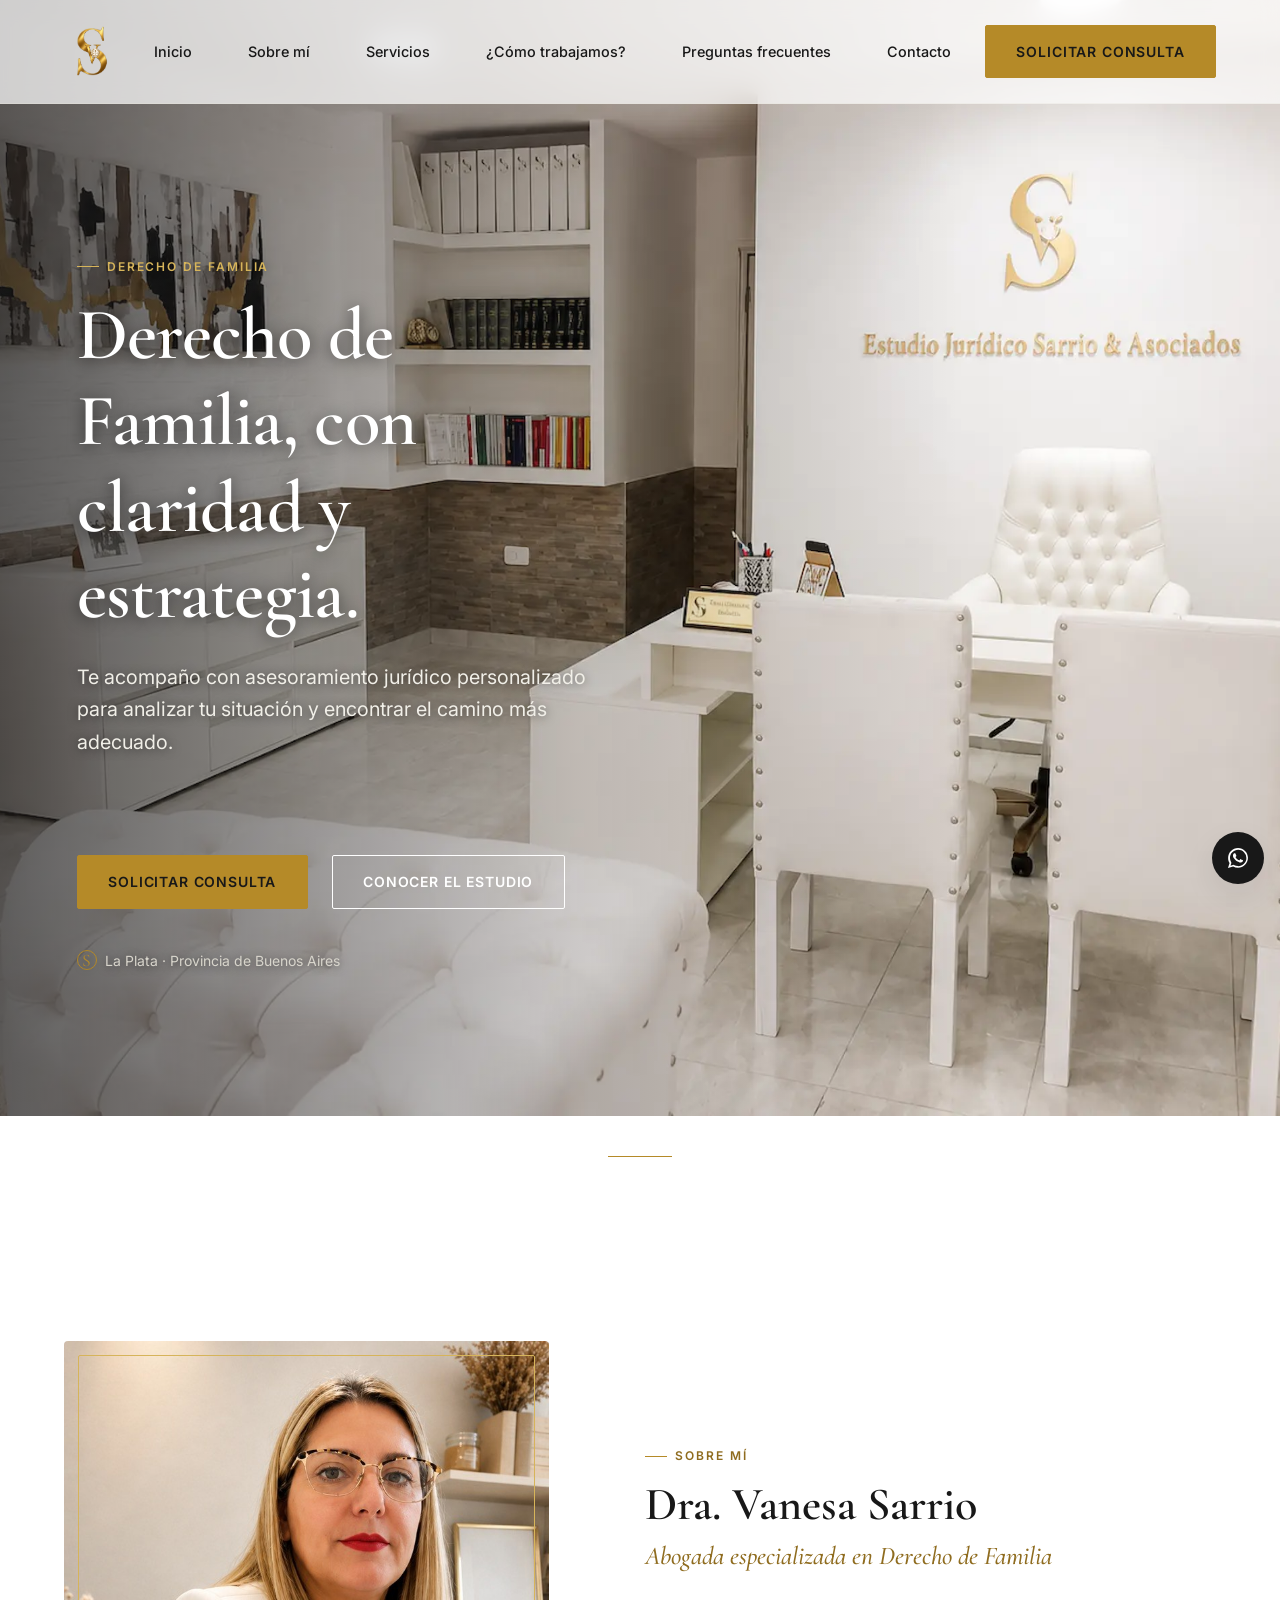
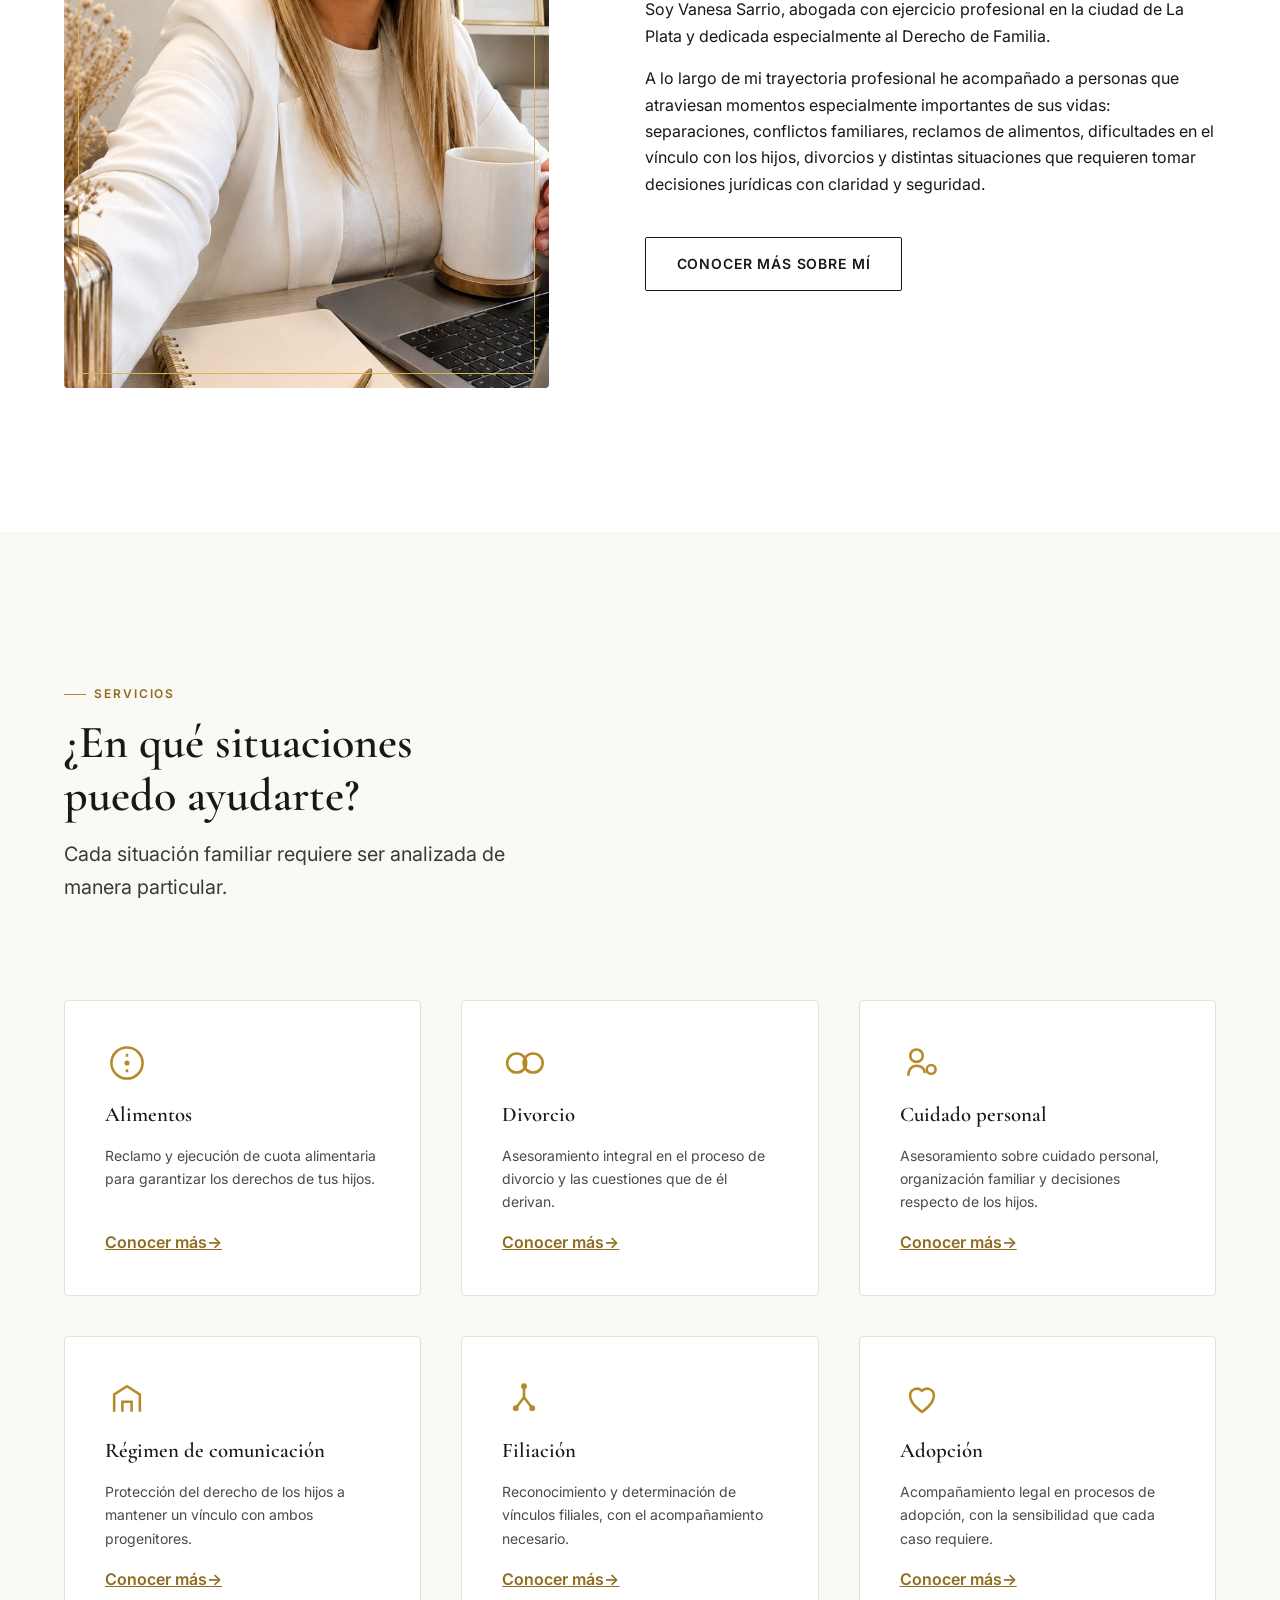
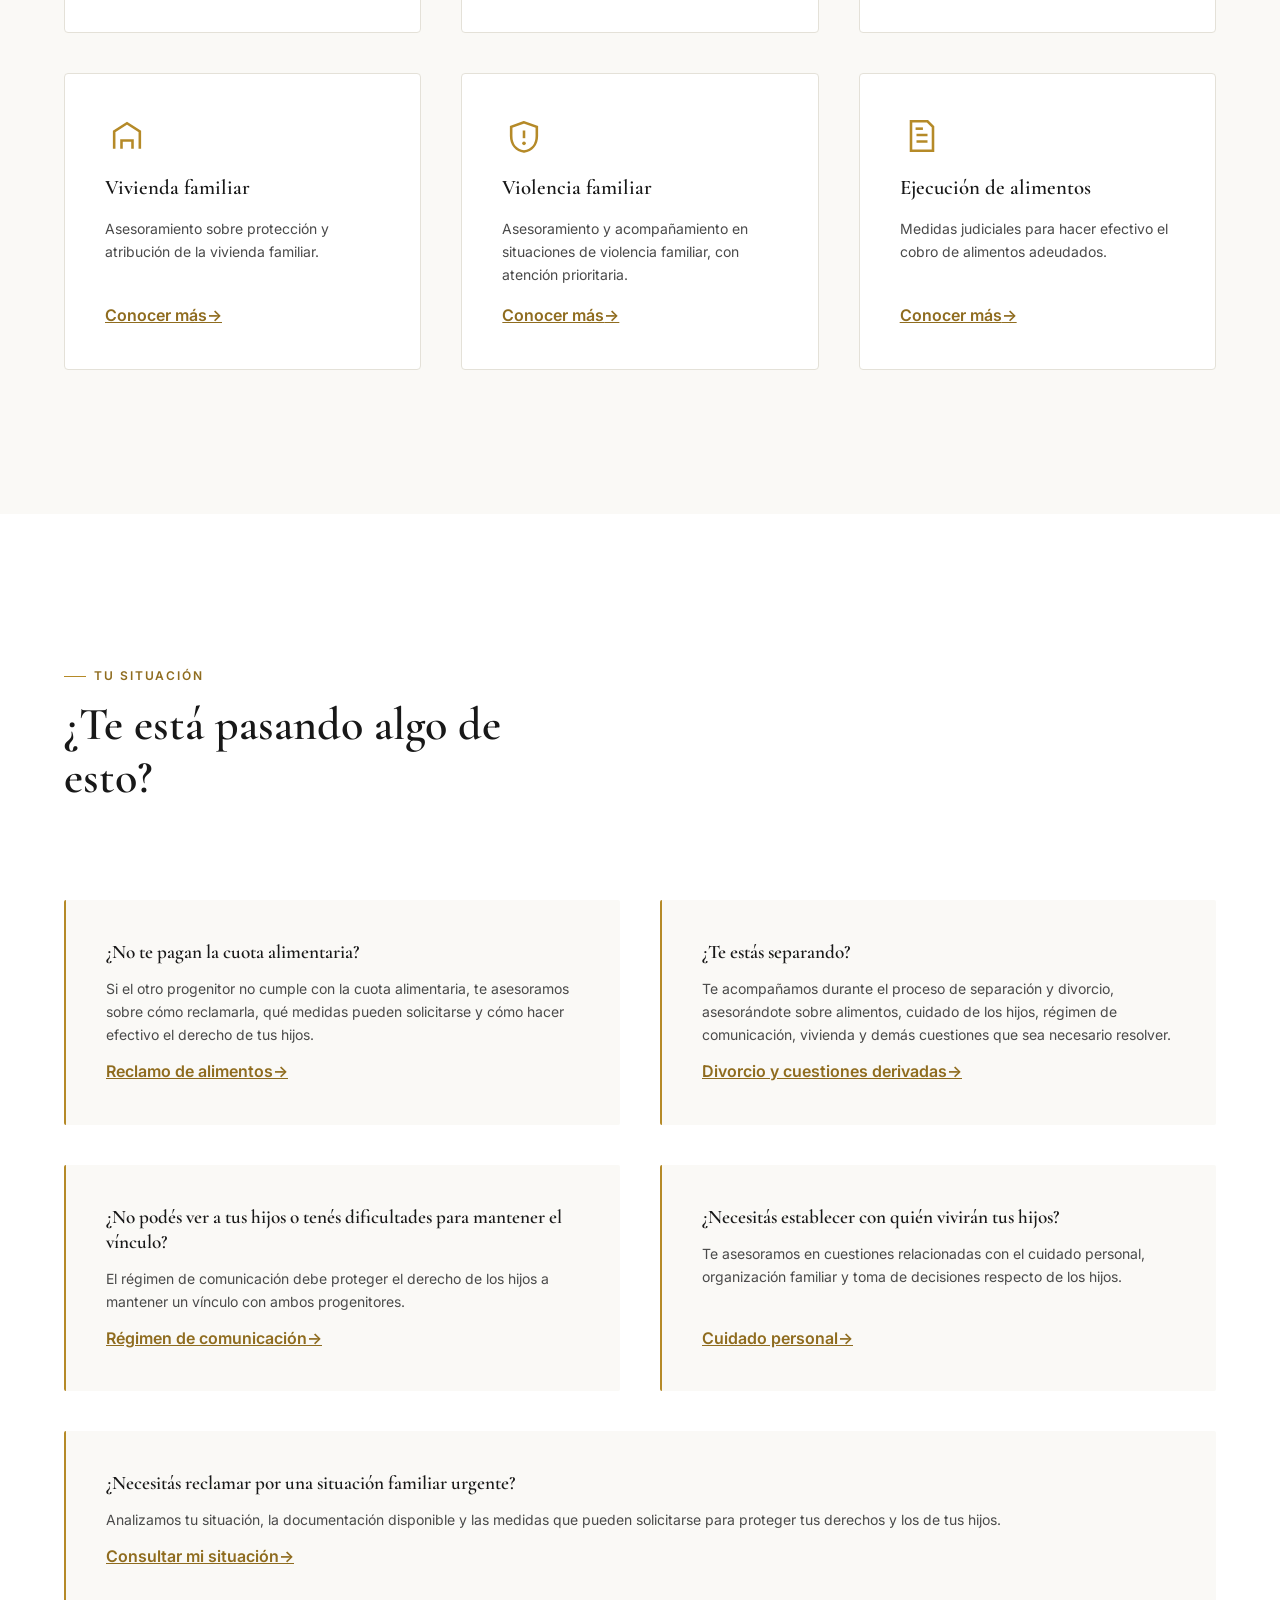
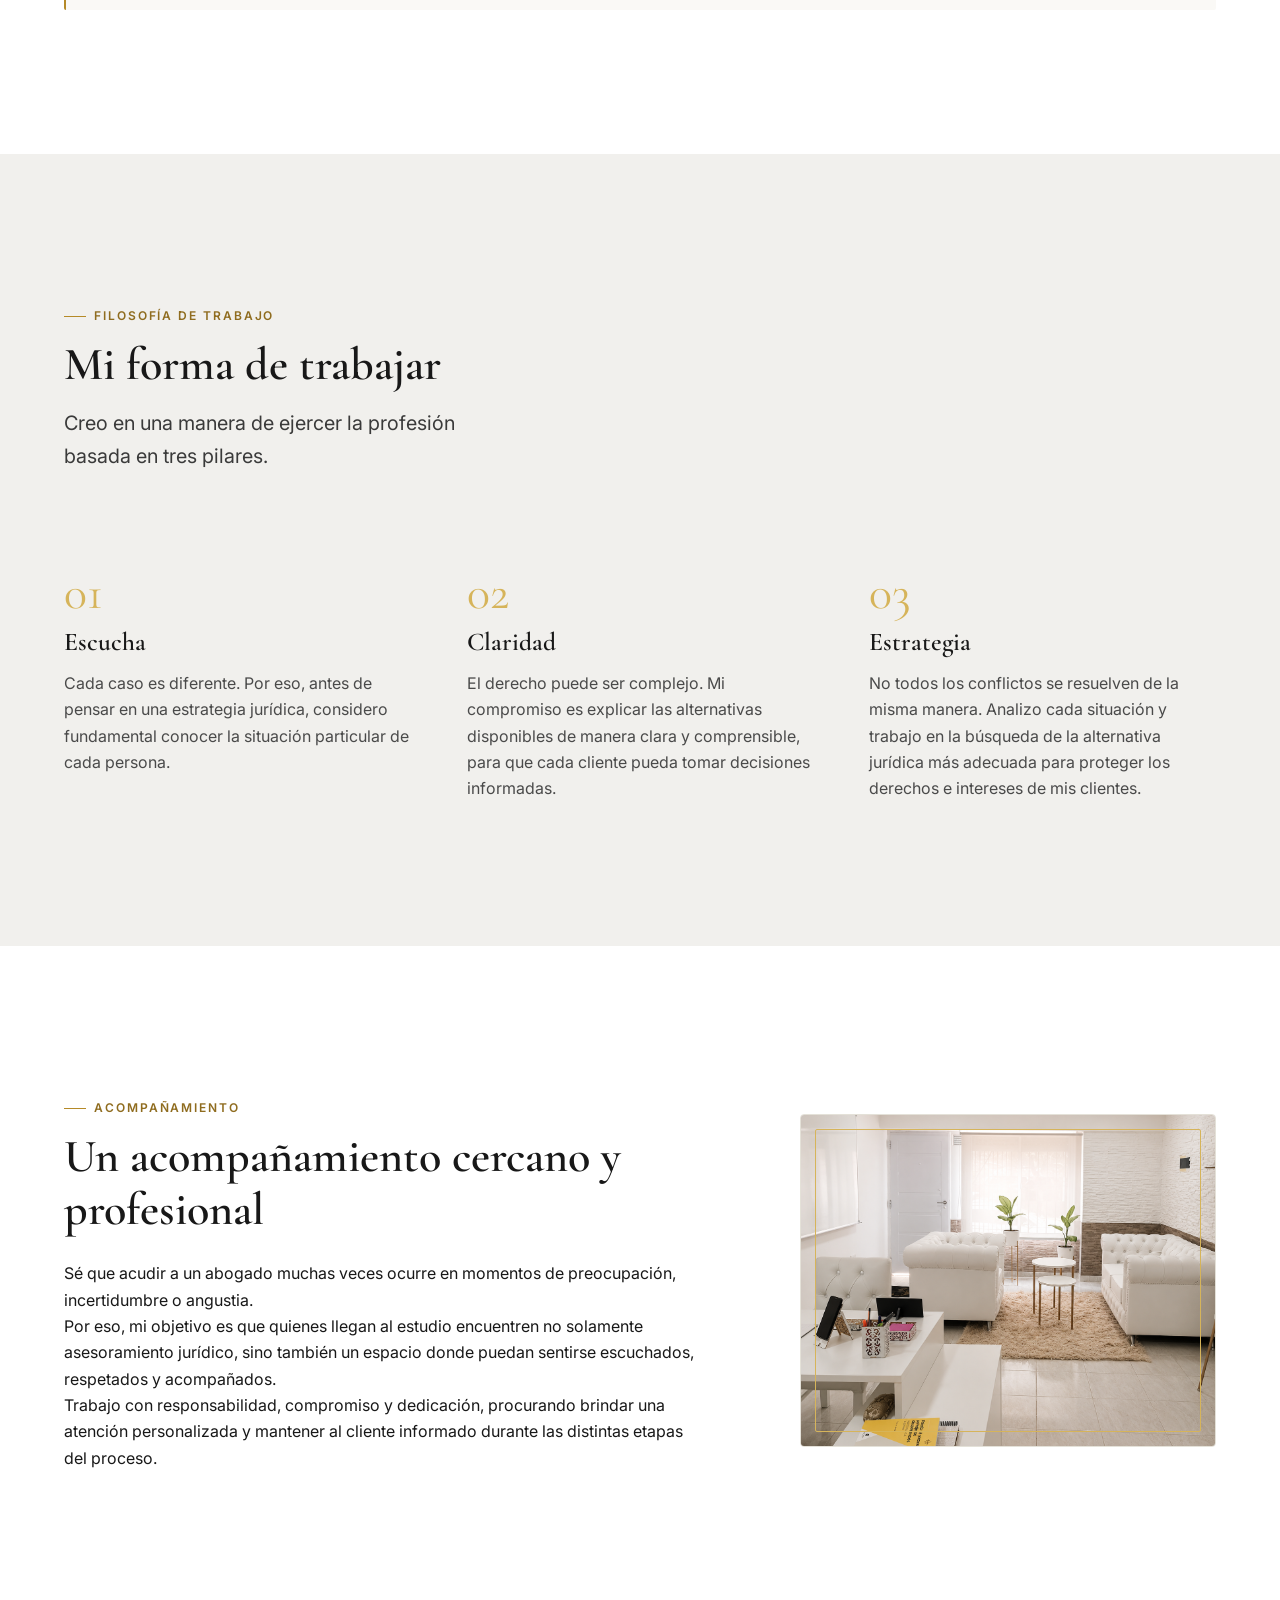
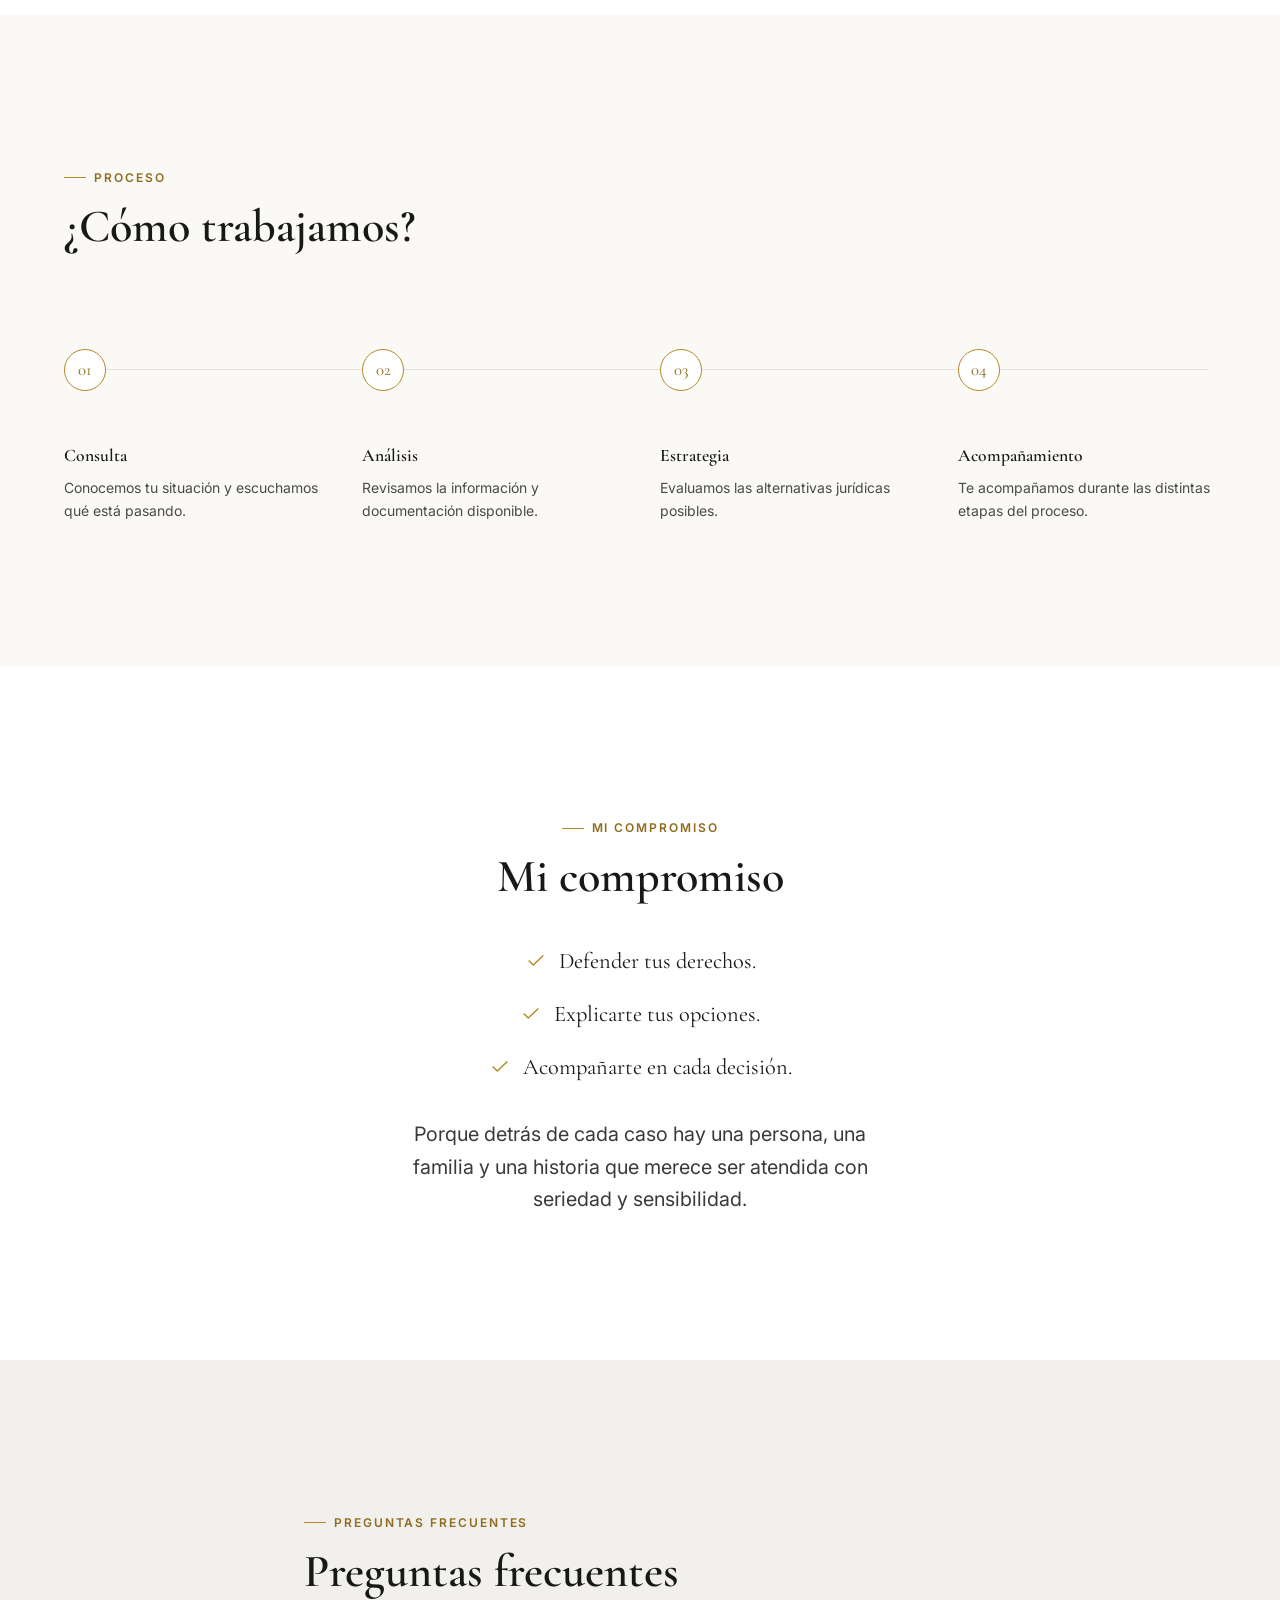
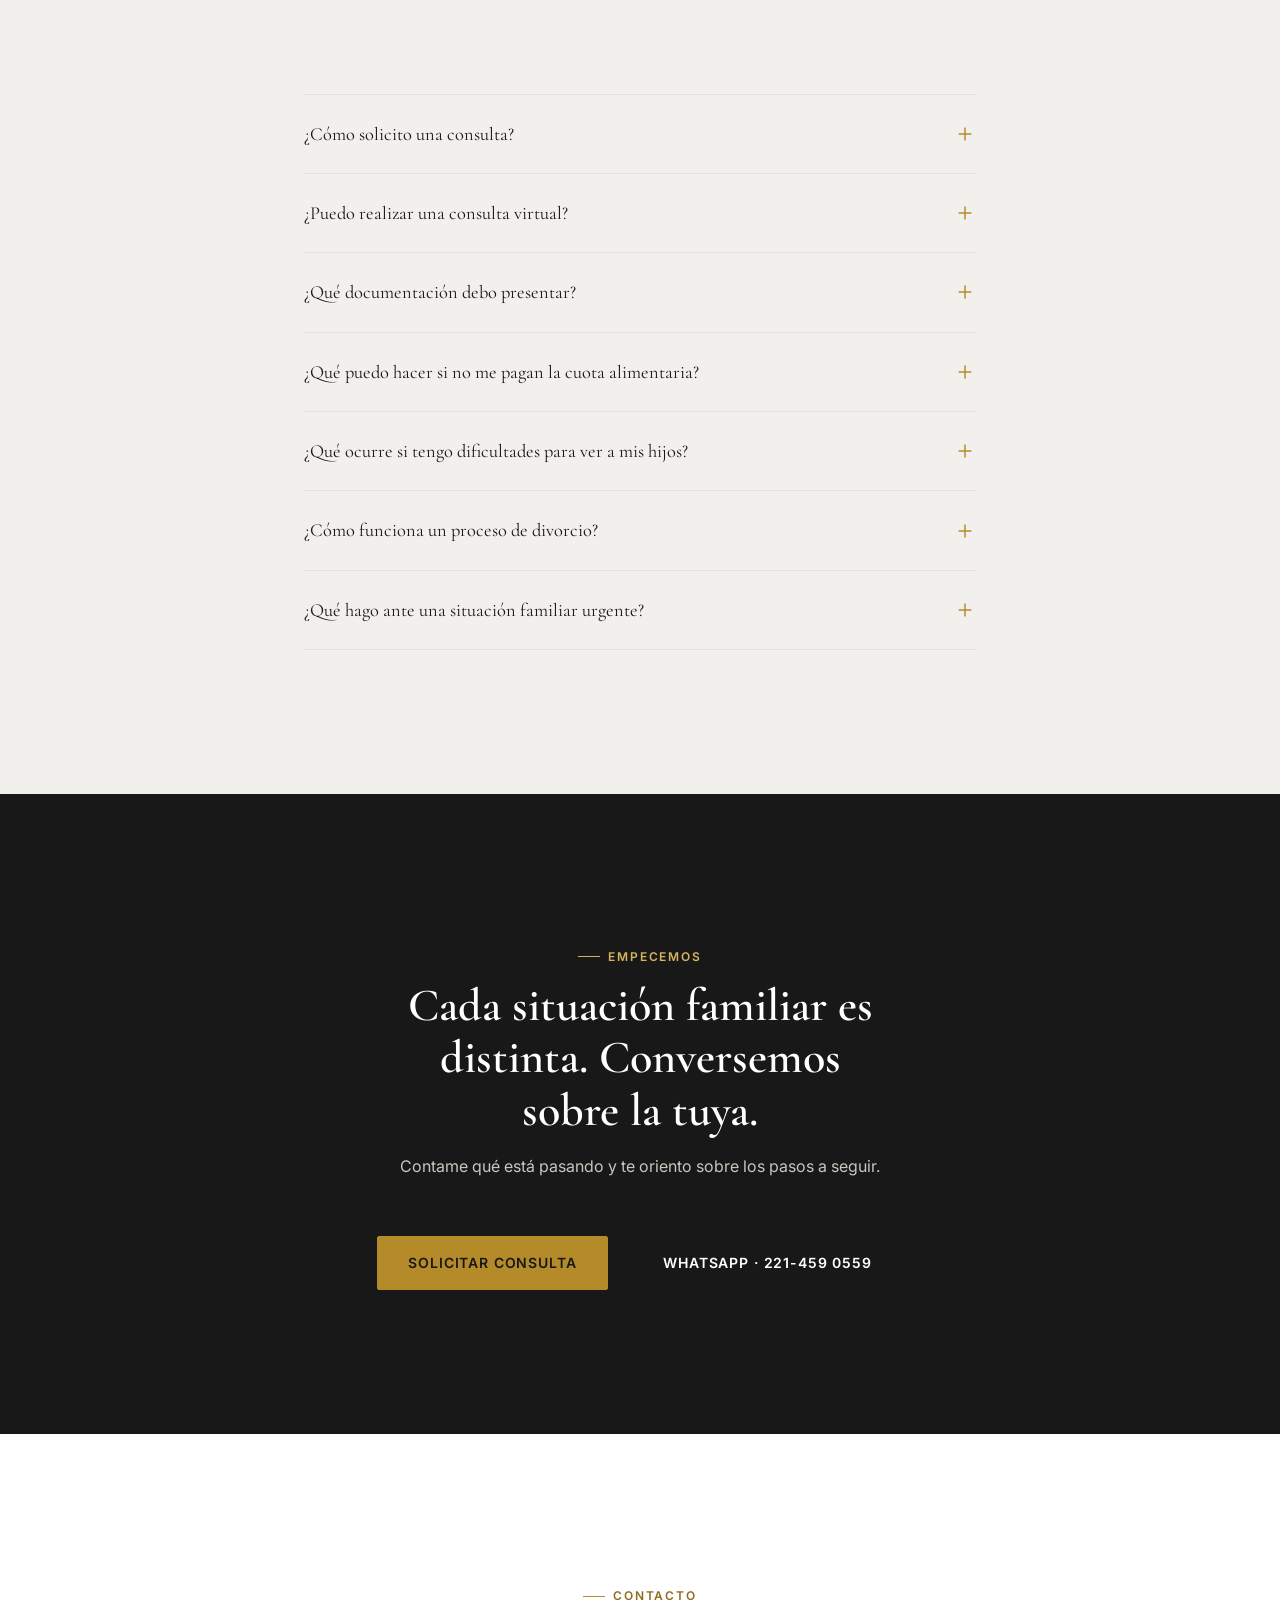
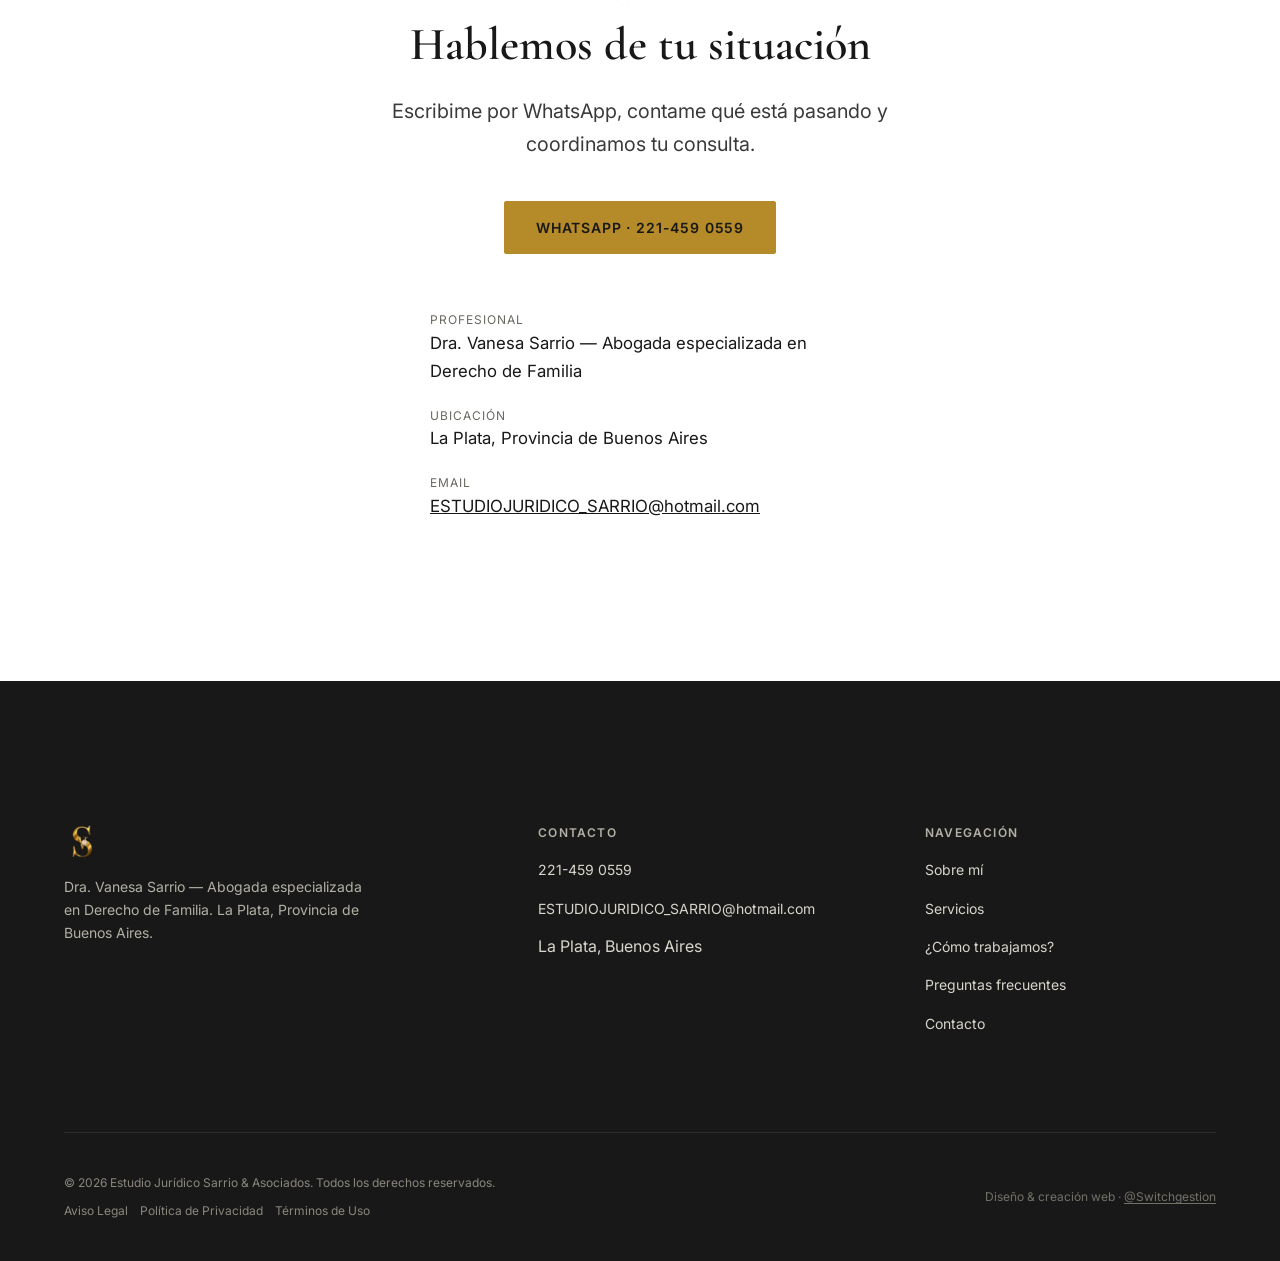
<file: index.html>
<!DOCTYPE html>
<html lang="es">
<head>
<!-- Google tag (gtag.js) -->
<script async src="https://www.googletagmanager.com/gtag/js?id=G-Z7TFDZGEHB"></script>
<script>
  window.dataLayer = window.dataLayer || [];
  function gtag(){dataLayer.push(arguments);}
  gtag('js', new Date());
  gtag('config', 'G-Z7TFDZGEHB');
</script>
<meta charset="UTF-8">
<meta name="viewport" content="width=device-width, initial-scale=1">
<title>Estudio Jurídico Sarrio & Asociados | Abogada de Familia en La Plata</title>
<meta name="description" content="Dra. Vanesa Sarrio, abogada especializada en Derecho de Familia en La Plata. Asesoramiento en alimentos, divorcio, cuidado personal, régimen de comunicación y más.">
<link rel="canonical" href="index.html">

<!-- Open Graph -->
<meta property="og:type" content="website">
<meta property="og:title" content="Estudio Jurídico Sarrio & Asociados | Abogada de Familia en La Plata">
<meta property="og:description" content="Asesoramiento jurídico personalizado en Derecho de Familia: alimentos, divorcio, cuidado personal, régimen de comunicación, filiación y más.">
<meta property="og:locale" content="es_AR">
<!-- TODO: agregar og:image (1200x630) con imagen institucional cuando esté disponible -->

<link rel="icon" href="data:image/svg+xml,<svg xmlns='http://www.w3.org/2000/svg' viewBox='0 0 64 64'><rect width='64' height='64' rx='8' fill='%23181818'/><circle cx='32' cy='32' r='22' fill='none' stroke='%23B58A28' stroke-width='1.5'/><text x='32' y='41' font-family='Georgia, Times New Roman, serif' font-size='28' fill='%23D6B45A' text-anchor='middle'>S</text></svg>" type="image/svg+xml">
<link rel="preconnect" href="https://fonts.googleapis.com">
<link rel="preconnect" href="https://fonts.gstatic.com" crossorigin>
<link href="https://fonts.googleapis.com/css2?family=Cormorant+Garamond:wght@500;600;700&family=Inter:wght@400;500;600;700&display=swap" rel="stylesheet">
<style>
/* ============================================================
   ESTUDIO JURÍDICO SARRIO & ASOCIADOS — Sistema de diseño
   ============================================================ */

/* ---------- Tokens ---------- */
:root{
  /* Color — paleta de marca (no modificar) */
  --white:      #FFFFFF;
  --warm-white: #FAF9F6;
  --gold:       #B58A28;
  --gold-dark:  #8f6c1f;
  --gold-light: #D6B45A;
  --charcoal:   #181818;
  --gray-light: #F1F0ED;
  --gray-mid:   #6B6862;
  --border:     #E4E1D8;

  /* Tipografía */
  --font-display: "Cormorant Garamond", "Times New Roman", serif;
  --font-body: "Inter", -apple-system, BlinkMacSystemFont, sans-serif;

  --fs-h1: clamp(2.75rem, 2rem + 3.2vw, 4.75rem);
  --fs-h2: clamp(2rem, 1.6rem + 1.6vw, 3rem);
  --fs-h3: clamp(1.25rem, 1.1rem + 0.7vw, 1.6rem);
  --fs-lead: clamp(1.05rem, 1rem + 0.3vw, 1.25rem);
  --fs-body: 1rem;
  --fs-small: 0.875rem;
  --fs-xs: 0.75rem;

  /* Espaciado */
  --sp-1: 0.25rem;
  --sp-2: 0.5rem;
  --sp-3: 0.75rem;
  --sp-4: 1rem;
  --sp-5: 1.5rem;
  --sp-6: 2.5rem;
  --sp-7: 3.5rem;
  --sp-8: 6rem;
  --sp-9: 9rem;
  --sp-10: 12rem;

  /* Layout */
  --max-width: 1360px;
  --max-reading: 62ch;
  --radius-sm: 2px;
  --radius-md: 4px;
  --shadow-sm: 0 1px 3px rgba(24,24,24,0.06);
  --shadow-md: 0 12px 32px rgba(24,24,24,0.08);
  --ease: cubic-bezier(.4,0,.2,1);
  --dur: 240ms;

  --header-h: 96px;
}

/* ---------- Reset ---------- */
*, *::before, *::after{ box-sizing:border-box; }
html{ scroll-behavior:smooth; scroll-padding-top: calc(var(--header-h) + 12px); }
html, body{
  overflow-x: clip;
  max-width: 100%;
}
body{
  margin:0;
  font-family: var(--font-body);
  font-size: var(--fs-body);
  line-height:1.65;
  color: var(--charcoal);
  background: var(--white);
  -webkit-font-smoothing: antialiased;
}
img{ max-width:100%; display:block; }
a{ color:inherit; }
button{ font:inherit; }
ul{ margin:0; padding:0; list-style:none; }
h1,h2,h3,p,figure{ margin:0; }

@media (prefers-reduced-motion: reduce){
  *, *::before, *::after{ animation-duration:0.01ms !important; animation-iteration-count:1 !important; transition-duration:0.01ms !important; scroll-behavior:auto !important; }
}

/* ---------- Utilidades ---------- */
.container{ max-width: var(--max-width); margin-inline:auto; padding-inline: clamp(1.5rem, 5vw, 5rem); }
.reading{ max-width: var(--max-reading); }
.visually-hidden{ position:absolute; width:1px; height:1px; padding:0; margin:-1px; overflow:hidden; clip:rect(0,0,0,0); white-space:nowrap; border:0; }

.skip-link{
  position:absolute; left:var(--sp-4); top:-60px;
  background:var(--charcoal); color:var(--white);
  padding: var(--sp-3) var(--sp-5); border-radius: var(--radius-sm);
  z-index:200; transition: top var(--dur) var(--ease);
}
.skip-link:focus{ top: var(--sp-4); }

:focus-visible{ outline:2px solid var(--gold); outline-offset:3px; }

/* ---------- Tipografía ---------- */
.eyebrow{
  font-family: var(--font-body);
  font-size: var(--fs-xs);
  letter-spacing: 0.16em;
  text-transform: uppercase;
  color: var(--gold-dark);
  font-weight:600;
  display:inline-flex;
  align-items:center;
  gap: var(--sp-2);
}
.eyebrow::before{ content:""; width:22px; height:1px; background:var(--gold); display:inline-block; }

h1, .h1{ font-family: var(--font-display); font-weight:600; font-size: var(--fs-h1); line-height:1.18; letter-spacing:-0.01em; }
h2, .h2{ font-family: var(--font-display); font-weight:600; font-size: var(--fs-h2); line-height:1.15; }
h3, .h3{ font-family: var(--font-display); font-weight:600; font-size: var(--fs-h3); line-height:1.3; }
.lead{ font-size: var(--fs-lead); color:#3a3a3a; }
.section-intro{ max-width: 46ch; }
small, .small{ font-size: var(--fs-small); }

.section-head{ margin-bottom: var(--sp-8); }
.section-head h2{ margin-top: var(--sp-3); }
.section-head p{ margin-top: var(--sp-4); }

/* ---------- Layout de secciones ---------- */
section{ padding-block: var(--sp-9); }
.section-tight{ padding-block: var(--sp-8); }
.bg-warm{ background: var(--warm-white); }
.bg-graylight{ background: var(--gray-light); }
.bg-dark{ background: var(--charcoal); color: var(--white); }
.bg-dark .eyebrow{ color: var(--gold-light); }
.bg-dark .eyebrow::before{ background: var(--gold-light); }

.divider{ width:64px; height:1px; background: var(--gold); border:0; margin: var(--sp-6) auto; }

/* ---------- Signature: monograma "S" ---------- */
.sig-swash{
  position:absolute;
  font-family: var(--font-display);
  color: var(--gold-light);
  opacity:0.16;
  font-size: 14rem;
  line-height:1;
  pointer-events:none;
  user-select:none;
  z-index:0;
}
.sig-mark{
  display:inline-block; width:34px; height:34px;
  border:1px solid var(--gold);
  border-radius:50%;
  position:relative;
}
.sig-mark::after{
  content:"S";
  font-family: var(--font-display);
  color: var(--gold);
  font-size:1.1rem;
  position:absolute; inset:0;
  display:flex; align-items:center; justify-content:center;
}

/* ---------- Botones ---------- */
.btn{
  display:inline-flex; align-items:center; justify-content:center; gap: var(--sp-2);
  padding: 0.9rem 1.9rem;
  font-size: var(--fs-small);
  font-weight:600;
  letter-spacing:0.06em;
  text-transform:uppercase;
  text-decoration:none;
  border-radius: var(--radius-sm);
  border:1px solid transparent;
  cursor:pointer;
  transition: background var(--dur) var(--ease), color var(--dur) var(--ease), border-color var(--dur) var(--ease), transform var(--dur) var(--ease);
  min-height:48px;
  white-space:nowrap;
}
.btn:active{ transform: translateY(1px); }
.btn-primary{ background: var(--gold); color: var(--charcoal); border-color: var(--gold); }
.btn-primary:hover{ background: var(--gold-dark); border-color: var(--gold-dark); color:var(--white); }
.btn-outline{ background:transparent; color: var(--charcoal); border-color: var(--charcoal); }
.btn-outline:hover{ background: var(--charcoal); color: var(--white); }
.bg-dark .btn-outline{ color:var(--white); border-color: var(--white); }
.bg-dark .btn-outline:hover{ background: var(--white); color: var(--charcoal); }
.btn-ghost{ background:transparent; color: var(--gold-dark); border-color: transparent; padding-inline:0; text-transform:none; letter-spacing:normal; font-size:var(--fs-body); font-weight:600; }
.btn-ghost::after{ content:"→"; transition: transform var(--dur) var(--ease); }
.btn-ghost:hover::after{ transform: translateX(4px); }
.btn-wa{ background:#181818; color:var(--white); border-color:#181818; }
.btn-wa:hover{ background: var(--gold); color:var(--charcoal); border-color:var(--gold); }
.btn:disabled{ opacity:0.55; cursor:not-allowed; }

/* ---------- Header ---------- */
.site-header{
  position:sticky; top:0; z-index:100;
  background: rgba(255,255,255,0.72);
  backdrop-filter: blur(10px);
  -webkit-backdrop-filter: blur(10px);
  border-bottom: 1px solid rgba(228,225,216,0.35);
  height: var(--header-h);
  display:flex; align-items:center;
  transition: box-shadow var(--dur) var(--ease);
}
.site-header.is-scrolled{ box-shadow: var(--shadow-sm); }
.site-header .container{ display:flex; align-items:center; justify-content:space-between; gap: var(--sp-5); width:100%; }

.brand{ display:flex; align-items:center; gap: var(--sp-3); text-decoration:none; color:var(--charcoal); }
.brand-logo{ height:52px; width:auto; }
.brand-text{ display:flex; flex-direction:column; line-height:1.15; }
.brand-text strong{ font-family: var(--font-display); font-size:1.15rem; font-weight:600; }
.brand-text span{ font-size:0.65rem; letter-spacing:0.1em; text-transform:uppercase; color:var(--gray-mid); }

.nav-desktop{ display:none; }
.nav-desktop ul{ display:flex; gap: var(--sp-7); }
.nav-desktop a{
  text-decoration:none; font-size:0.9rem; font-weight:500; color:var(--charcoal);
  position:relative; padding-block:4px;
}
.nav-desktop a::after{
  content:""; position:absolute; left:0; right:0; bottom:-2px; height:1px; background:var(--gold);
  transform:scaleX(0); transform-origin:left; transition: transform var(--dur) var(--ease);
}
.nav-desktop a:hover::after, .nav-desktop a[aria-current="page"]::after{ transform:scaleX(1); }

.header-actions{ display:flex; align-items:center; gap: var(--sp-6); }
.header-actions .btn{ display:none; }

.menu-toggle{
  display:inline-flex; flex-direction:column; justify-content:center; gap:5px;
  width:44px; height:44px; align-items:center; justify-content:center;
  background:none; border:1px solid var(--border); border-radius:var(--radius-sm); cursor:pointer;
}
.menu-toggle span{ display:block; width:20px; height:1.5px; background:var(--charcoal); transition: transform var(--dur) var(--ease), opacity var(--dur) var(--ease); }
.menu-toggle[aria-expanded="true"] span:nth-child(1){ transform: translateY(6.5px) rotate(45deg); }
.menu-toggle[aria-expanded="true"] span:nth-child(2){ opacity:0; }
.menu-toggle[aria-expanded="true"] span:nth-child(3){ transform: translateY(-6.5px) rotate(-45deg); }

.nav-mobile{
  position:fixed;
  top: var(--header-h);
  left: 0;
  right: 0;
  height: calc(100vh - var(--header-h));
  height: calc(100dvh - var(--header-h));
  background:var(--white);
  transform: translateX(100%); transition: transform var(--dur) var(--ease);
  z-index:99; overflow-y:auto; padding: var(--sp-5);
}
.nav-mobile.is-open{ transform: translateX(0); }
.nav-mobile ul{ display:flex; flex-direction:column; }
.nav-mobile a{
  display:block; padding: var(--sp-3) var(--sp-2); text-decoration:none; color:var(--charcoal);
  font-family: var(--font-display); font-size:1.1rem; line-height:1.2; border-bottom:1px solid var(--border);
}
.nav-mobile .btn{ margin-top: var(--sp-5); width:100%; }
.nav-mobile-contact{ margin-top: var(--sp-6); display:flex; flex-direction:column; gap:var(--sp-2); font-size:var(--fs-small); color:var(--gray-mid); }
.nav-mobile-contact a{ color:var(--charcoal); text-decoration:none; }

/* ---------- Hero ---------- */
.hero{ position:relative; overflow:hidden; padding-block: var(--sp-9) var(--sp-10); }
.hero .container{
  display:grid; gap: var(--sp-9);
  position:relative; z-index:1;
}
.hero-copy{ max-width:52ch; }
.hero h1{ margin-top: var(--sp-4); }
.hero .lead{ margin-top: var(--sp-5); max-width:44ch; }
.hero-ctas{ display:flex; flex-wrap:wrap; gap: var(--sp-5); margin-top: var(--sp-8); }
.hero-location{
  margin-top: var(--sp-6); display:flex; align-items:center; gap: var(--sp-2);
  font-size: var(--fs-small); color: var(--gray-mid);
}
.hero-visual{
  position:relative; aspect-ratio: 4/5; border-radius: var(--radius-md); overflow:hidden;
  border:1px solid var(--border);
}
.hero-visual .placeholder-mark{
  font-family:var(--font-display); font-size:7rem; color:var(--gold); opacity:0.35;
}
.hero-visual::after{
  content:""; position:absolute; inset:12px; border:1px solid var(--gold-light); opacity:0.5; pointer-events:none;
}
.hero-visual figcaption{
  position:absolute; left:0; right:0; bottom:0; padding: var(--sp-4);
  font-size: var(--fs-xs); color: var(--gray-mid); background:rgba(255,255,255,0.85);
}

.hero-bg{   position:relative; overflow:hidden; min-height:90vh; display:flex; align-items:center;   padding-block: var(--sp-9); color:#fff;   margin-top: calc(-1 * var(--header-h));   padding-top: calc(var(--sp-9) + var(--header-h)); }
.hero-bg .container{   position:relative; z-index:2; display:block;   max-width:none; width:100%; margin-inline:0;   padding-inline: clamp(1.5rem, 6vw, 7rem); }
.hero-bg-img{ position:absolute; inset:0; width:100%; height:100%; object-fit:cover; z-index:0; }
.hero-bg-overlay{
  position:absolute; inset:0; z-index:1;
  background: linear-gradient(90deg, rgba(24,24,24,0.68) 0%, rgba(24,24,24,0.18) 45%, rgba(24,24,24,0) 75%);
}
.hero-bg .hero-copy{ max-width:52ch; }
.hero-bg .eyebrow{ color: var(--gold-light); }
.hero-bg .eyebrow::before{ background: var(--gold-light); }
.hero-bg h1{ color:#fff; text-shadow: 0 2px 16px rgba(0,0,0,0.6); }
.hero-bg .lead{ color:#f1efe8; text-shadow: 0 1px 10px rgba(0,0,0,0.5); }
.hero-bg .hero-location{ color:#d8d5cc; text-shadow: 0 1px 8px rgba(0,0,0,0.5); }
.hero-bg .eyebrow{ text-shadow: 0 1px 8px rgba(0,0,0,0.35); }
.hero-bg .btn-outline{ color:#fff; border-color:#fff; }
.hero-bg .btn-outline:hover{ background:#fff; color:var(--charcoal); }

/* ---------- Presentación (sobre mí) ---------- */
.about-grid{ display:grid; gap: var(--sp-8); align-items:center; }
.about-photo{
  aspect-ratio: 3/4 !important; border-radius: var(--radius-md) !important;
  border: 0 !important;
  padding: 0 !important;
  position:relative !important;
  box-sizing: border-box !important;
}
.about-photo img{
  display:block !important; width:100% !important; height:100% !important;
  border-radius: var(--radius-md) !important; object-fit:cover !important;
}
.about-photo::after{
  content:"";
  position:absolute; inset:14px;
  border:1px solid var(--gold-light);
  border-radius:2px;
  pointer-events:none;
  z-index:2;
}
.about-photo .placeholder-mark{ font-family:var(--font-display); font-size:5rem; color:var(--gold); opacity:0.3; }
.about-body p + p{ margin-top: var(--sp-4); }
.about-body .h3{ margin-top:var(--sp-2); color:var(--gold-dark); font-style:italic; font-weight:500; }
.about-body .btn{ margin-top: var(--sp-6); }

/* ---------- Grid genérico de cards ---------- */
.grid{ display:grid; gap: var(--sp-6); }
.grid-3{ grid-template-columns: repeat(1, 1fr); }
.grid-2{ grid-template-columns: repeat(1, 1fr); }

/* Servicios */
.service-card{
  background: var(--white); border:1px solid var(--border); border-radius: var(--radius-md);
  padding: var(--sp-6); display:flex; flex-direction:column; gap: var(--sp-4);
  transition: box-shadow var(--dur) var(--ease), transform var(--dur) var(--ease), border-color var(--dur) var(--ease);
}
.service-card:hover{ box-shadow: var(--shadow-md); transform: translateY(-3px); border-color: var(--gold-light); }
.service-icon{ width:44px; height:44px; color: var(--gold); }
.service-card h3{ font-size:1.3rem; }
.service-card p{ color:#4a4a4a; font-size:var(--fs-small); flex:1; }

/* Situaciones */
.situation-card{
  background: var(--warm-white); border-left:2px solid var(--gold);
  border-radius: var(--radius-sm); padding: var(--sp-6); display:flex; flex-direction:column; gap:var(--sp-3);
}
.situation-card h3{ font-size:1.2rem; }
.situation-card p{ color:#4a4a4a; font-size:var(--fs-small); flex:1; }

/* Pilares */
.pillars{ display:grid; gap: var(--sp-7); }
.pillar-num{ font-family:var(--font-display); font-size:3rem; color:var(--gold-light); line-height:1; }
.pillar h3{ margin-top:var(--sp-2); }
.pillar p{ margin-top:var(--sp-3); color:#4a4a4a; }

/* Acompañamiento */
.accompany-grid{ display:grid; grid-template-columns: 1fr minmax(220px, 416px); gap:var(--sp-8); align-items:center; }
@media (max-width: 767px){
  .accompany-grid{ grid-template-columns: 1fr; }
}
.accompany-visual{
  aspect-ratio: 5/4; border-radius: var(--radius-md); border:1px solid var(--border);
  background: linear-gradient(140deg, var(--gray-light), #fff 70%);
  position:relative;
  max-width: 416px;
  justify-self: end;
}
.accompany-visual::after{
  content:"";
  position:absolute; inset:14px;
  border:1px solid var(--gold-light);
  border-radius:2px;
  pointer-events:none;
  z-index:2;
}

/* Proceso */
.process{ display:grid; gap: var(--sp-7); position:relative; }
.process::before{ content:""; position:absolute; left:20px; top:8px; bottom:8px; width:1px; background:var(--border); }
.process-step{ position:relative; padding-left: var(--sp-8); }
.process-step .step-num{
  position:absolute; left:0; top:0; width:42px; height:42px; border-radius:50%;
  border:1px solid var(--gold); display:flex; align-items:center; justify-content:center;
  font-family:var(--font-display); color:var(--gold-dark); background:var(--white); font-size:1.05rem;
}
.process-step h3{ font-size:1.1rem; }
.process-step p{ margin-top:var(--sp-2); color:#4a4a4a; font-size:var(--fs-small); }

/* Compromiso */
.commitment-list{ display:grid; gap: var(--sp-4); margin-top: var(--sp-6); }
.commitment-list li{ display:flex; align-items:flex-start; gap: var(--sp-3); font-family:var(--font-display); font-size:1.4rem; }
.commitment-list svg{ flex-shrink:0; width:22px; height:22px; margin-top:6px; color:var(--gold); }

/* FAQ */
.accordion{ border-top:1px solid var(--border); }
.accordion-item{ border-bottom:1px solid var(--border); }
.accordion-trigger{
  width:100%; display:flex; align-items:center; justify-content:space-between; gap:var(--sp-4);
  background:none; border:0; text-align:left; padding: var(--sp-5) 0; cursor:pointer;
  font-family: var(--font-display); font-size:1.15rem; color:var(--charcoal);
}
.accordion-trigger .icon{ flex-shrink:0; width:22px; height:22px; color:var(--gold); transition: transform var(--dur) var(--ease); }
.accordion-trigger[aria-expanded="true"] .icon{ transform: rotate(45deg); }
.accordion-panel{ max-height:0; overflow:hidden; transition: max-height var(--dur) var(--ease); }
.accordion-panel p{ padding-bottom: var(--sp-5); color:#4a4a4a; max-width:65ch; }

/* CTA final */
.cta-final{ text-align:center; }
.cta-final h2{ max-width:22ch; margin-inline:auto; }
.cta-final p{ margin-top:var(--sp-4); color:#c9c6bd; }
.cta-final .hero-ctas{ justify-content:center; margin-top:var(--sp-7); }

/* Contacto */
.contact-grid{ display:grid; gap: var(--sp-8); }
.contact-info dl{ margin-top: var(--sp-6); display:grid; gap: var(--sp-4); }
.contact-info dt{ font-size:var(--fs-xs); text-transform:uppercase; letter-spacing:0.08em; color:var(--gray-mid); }
.contact-info dd{ margin:0; font-size:1.05rem; }
.contact-info dd a{ text-decoration:none; }
.contact-info dd a:hover{ color:var(--gold-dark); }
.contact-note{ margin-top: var(--sp-6); padding: var(--sp-5); background:var(--warm-white); border-radius:var(--radius-md); font-size:var(--fs-small); color:#4a4a4a; }

/* Formulario */
.form{ display:flex; flex-direction:column; gap: var(--sp-5); }
.form-row{ display:grid; gap: var(--sp-5); grid-template-columns:1fr; }
.field{ display:flex; flex-direction:column; gap: var(--sp-2); }
.field label{ font-size:var(--fs-small); font-weight:600; }
.field .required{ color:var(--gold-dark); }
.field input, .field select, .field textarea{
  font: inherit; padding: 0.85rem 1rem; border:1px solid var(--border); border-radius:var(--radius-sm);
  background:var(--white); color:var(--charcoal); transition: border-color var(--dur) var(--ease), box-shadow var(--dur) var(--ease);
}
.field input:focus, .field select:focus, .field textarea:focus{
  border-color: var(--gold); box-shadow: 0 0 0 3px rgba(181,138,40,0.15); outline:none;
}
.field textarea{ resize:vertical; min-height:120px; }
.field-error{ font-size:var(--fs-xs); color:#b13c3c; display:none; }
.field.has-error input, .field.has-error textarea{ border-color:#b13c3c; }
.field.has-error .field-error{ display:block; }
.field-checkbox{ flex-direction:row; align-items:flex-start; gap: var(--sp-3); }
.field-checkbox input{ width:18px; height:18px; margin-top:3px; accent-color: var(--gold); flex-shrink:0; }
.field-checkbox label{ font-weight:400; font-size:var(--fs-small); }
.field-checkbox a{ color:var(--gold-dark); text-decoration:underline; }
.form-actions{ display:flex; flex-wrap:wrap; align-items:center; gap: var(--sp-5); margin-top: var(--sp-2); }
.form-status{ font-size:var(--fs-small); }
.form-status[data-state="success"]{ color:#2f6d3a; }
.form-status[data-state="error"]{ color:#b13c3c; }
.btn[data-loading="true"]{ position:relative; color:transparent; }
.btn[data-loading="true"]::after{
  content:""; position:absolute; width:16px; height:16px; border-radius:50%;
  border:2px solid rgba(24,24,24,0.3); border-top-color: var(--charcoal);
  animation: spin 0.7s linear infinite;
}
@keyframes spin{ to{ transform: rotate(360deg); } }

/* ---------- Footer ---------- */
.site-footer{ background: var(--charcoal); color: #d8d5cc; padding-block: var(--sp-9) var(--sp-6); }
.footer-grid{ display:grid; gap: var(--sp-8); }
.footer-brand{ display:flex; align-items:center; gap: var(--sp-3); }
.footer-brand strong{ font-family:var(--font-display); font-size:1.2rem; color:var(--white); }
.footer-desc{ margin-top: var(--sp-4); max-width:34ch; font-size:var(--fs-small); color:#b3b0a6; }
.footer-col h3{ font-family:var(--font-body); font-size:var(--fs-xs); text-transform:uppercase; letter-spacing:0.1em; color:#b3b0a6; font-weight:600; }
.footer-col ul{ margin-top: var(--sp-4); display:flex; flex-direction:column; gap: var(--sp-3); }
.footer-col a{ text-decoration:none; color:#d8d5cc; font-size:var(--fs-small); }
.footer-col a:hover{ color: var(--gold-light); }
.footer-social{ display:flex; gap: var(--sp-4); margin-top:var(--sp-4); }
.footer-social a{ width:36px; height:36px; border:1px solid #3a3a3a; border-radius:50%; display:flex; align-items:center; justify-content:center; }
.footer-social svg{ width:16px; height:16px; }
.footer-bottom{
  margin-top: var(--sp-8); padding-top: var(--sp-6); border-top:1px solid #2c2c2c;
  display:flex; flex-direction:column; gap: var(--sp-3);
  font-size: var(--fs-xs); color:#8a877d;
}
.footer-legal-links{ display:flex; flex-wrap:wrap; gap: var(--sp-1) var(--sp-3); }
.footer-legal-links a{ text-decoration:none; color:#8a877d; }
.footer-legal-links a:hover{ color:var(--gold-light); }
.credit{ opacity:0.8; }
.credit a{ color:#8a877d; text-decoration:underline; text-underline-offset:2px; }
.credit a:hover{ color:var(--gold-light); }

/* WhatsApp flotante (mobile) */
.wa-float{
  position:fixed; right:var(--sp-4); bottom:var(--sp-4); z-index:90;
  width:52px; height:52px; border-radius:50%; background:var(--charcoal); color:var(--white);
  display:flex; align-items:center; justify-content:center; box-shadow: var(--shadow-md);
  text-decoration:none;
}
.wa-float svg{ width:24px; height:24px; }

/* ---------- Página legal ---------- */
.legal-page main{ padding-block: var(--sp-8) var(--sp-10); }
.legal-toc{
  display:flex; flex-wrap:wrap; gap: var(--sp-2) var(--sp-5);
  padding: var(--sp-5); background:var(--warm-white); border-radius:var(--radius-md);
  margin-bottom: var(--sp-9); font-size:var(--fs-small);
}
.legal-toc a{ text-decoration:none; color:var(--gold-dark); font-weight:600; }
.legal-section{ max-width: var(--max-reading); scroll-margin-top: calc(var(--header-h) + 24px); }
.legal-section + .legal-section{ margin-top: var(--sp-9); padding-top: var(--sp-9); border-top:1px solid var(--border); }
.legal-section h2{ margin-bottom: var(--sp-5); }
.legal-section h3{ margin-top: var(--sp-6); margin-bottom: var(--sp-3); font-size:1.1rem; }
.legal-section p{ color:#3a3a3a; }
.legal-section p + p{ margin-top: var(--sp-4); }
.legal-note{
  margin-top: var(--sp-4); padding: var(--sp-4) var(--sp-5); border-left:2px solid var(--gold);
  background: var(--warm-white); font-size: var(--fs-small); color:#5a5648;
}
.back-to-site{ display:inline-flex; align-items:center; gap:var(--sp-2); margin-bottom:var(--sp-7); }
.back-to-site::before{ content:"←"; }

/* ---------- 404 ---------- */
.error-page{ min-height:80vh; display:flex; align-items:center; justify-content:center; text-align:center; padding: var(--sp-8) var(--sp-5); }
.error-page .eyebrow{ justify-content:center; }
.error-page .eyebrow::before{ display:none; }
.error-page h1{ margin-top: var(--sp-4); }
.error-page p{ margin-top: var(--sp-4); color:#4a4a4a; max-width:44ch; margin-inline:auto; }
.error-page .btn{ margin-top: var(--sp-7); }

/* ============================================================
   TABLET — 768px+
   ============================================================ */
@media (min-width: 768px){
  :root{ --header-h: 104px; }
  .grid-2{ grid-template-columns: repeat(2,1fr); }
  .grid-3{ grid-template-columns: repeat(2,1fr); }
  .pillars{ grid-template-columns: repeat(3,1fr); }
  .form-row-2{ grid-template-columns: repeat(2,1fr); }
  .footer-grid{ grid-template-columns: 1.3fr 1fr 1fr; }
  .about-grid{ grid-template-columns: 0.85fr 1fr; }
  
  .contact-grid{ grid-template-columns: 0.9fr 1.1fr; }
}

/* ============================================================
   DESKTOP — 1024px+
   ============================================================ */
@media (min-width: 1024px){
  .nav-desktop{ display:block; }
  .menu-toggle, .nav-mobile{ display:none; }
  .header-actions .btn{ display:inline-flex; }

  .hero .container{ grid-template-columns: 1fr 0.9fr; align-items:center; }
  .grid-3{ grid-template-columns: repeat(3,1fr); }
  .process{ display:grid; grid-template-columns: repeat(4,1fr); gap: var(--sp-6); }
  .process::before{ left:8px; right:8px; top:20px; bottom:auto; height:1px; width:auto; }
  .process-step{ padding-left:0; padding-top: var(--sp-8); }
  .process-step .step-num{ position:absolute; left:0; top:0; }
  .footer-bottom{ flex-direction:row; align-items:center; justify-content:space-between; }
}

@media (min-width: 1440px){
  :root{ --sp-9: 8rem; --sp-10: 11rem; }
}

/* ============================================================
   HEADER MOBILE — versión sutil, tipo glass
   ============================================================ */
@media (max-width: 767px){
  :root{ --header-h: 76px; }

  .site-header{
    background: rgba(255,255,255,0.87);
    backdrop-filter: blur(10px);
    -webkit-backdrop-filter: blur(10px);
    border-bottom: 1px solid rgba(228,225,216,0.35);
    box-shadow: none;
  }
  .site-header.is-scrolled{ box-shadow: 0 1px 10px rgba(24,24,24,0.05); }

  .brand-logo{ height:32px; }

  .menu-toggle{
    border: 0;
    background: transparent;
    width: 40px; height: 40px;
  }

}

</style>
</head>
<body>
<a class="skip-link" href="#main">Saltar al contenido</a>

<header class="site-header">
  <div class="container">
    <a class="brand" href="#inicio">
      <img class="brand-logo" src="logo.png" alt="Estudio Jurídico Sarrio & Asociados">
    </a>

    <nav class="nav-desktop" aria-label="Navegación principal">
      <ul>
        <li><a href="#inicio">Inicio</a></li>
        <li><a href="#sobre-mi">Sobre mí</a></li>
        <li><a href="#servicios">Servicios</a></li>
        <li><a href="#proceso">¿Cómo trabajamos?</a></li>
        <li><a href="#faq">Preguntas frecuentes</a></li>
        <li><a href="#contacto">Contacto</a></li>
      </ul>
    </nav>

    <div class="header-actions">
      <a class="btn btn-primary" href="#contacto">Solicitar consulta</a>
      <button class="menu-toggle" aria-expanded="false" aria-controls="nav-mobile" aria-label="Abrir menú">
        <span></span><span></span><span></span>
      </button>
    </div>
  </div>

  <nav class="nav-mobile" id="nav-mobile" aria-label="Navegación mobile">
    <ul>
      <li><a href="#inicio">Inicio</a></li>
      <li><a href="#sobre-mi">Sobre mí</a></li>
      <li><a href="#servicios">Servicios</a></li>
      <li><a href="#proceso">¿Cómo trabajamos?</a></li>
      <li><a href="#faq">Preguntas frecuentes</a></li>
      <li><a href="#contacto">Contacto</a></li>
    </ul>
    <a class="btn btn-primary" href="#contacto">Solicitar consulta</a>
    <div class="nav-mobile-contact">
      <a href="tel:+5492214590559">221-459 0559</a>
      <a href="mailto:ESTUDIOJURIDICO_SARRIO@hotmail.com">ESTUDIOJURIDICO_SARRIO@hotmail.com</a>
      <span>La Plata, Provincia de Buenos Aires</span>
    </div>
  </nav>
</header>
<main id="main">

  <!-- ================= HERO ================= -->
   
 <section class="hero hero-bg" id="inicio">
    <img class="hero-bg-img" src="Hero.png" alt="Dra. Vanesa Sarrio, abogada especializada en Derecho de Familia">
    <div class="hero-bg-overlay" aria-hidden="true"></div>
    <div class="container">
      <div class="hero-copy">
        <span class="eyebrow">Derecho de Familia</span>
        <h1>Derecho de Familia, con claridad y estrategia.</h1>
        <p class="lead">Te acompaño con asesoramiento jurídico personalizado para analizar tu situación y encontrar el camino más adecuado.</p>
        <div class="hero-ctas">
          <a class="btn btn-primary" href="#contacto">Solicitar consulta</a>
          <a class="btn btn-outline" href="#sobre-mi">Conocer el estudio</a>
        </div>
        <p class="hero-location"><span class="sig-mark" aria-hidden="true" style="width:20px;height:20px;"></span> La Plata · Provincia de Buenos Aires</p>
      </div>
    </div>
  </section>

  <hr class="divider">

  <!-- ================= PRESENTACIÓN ================= -->
<section id="sobre-mi">

    <div class="container about-grid">

     <figure class="about-photo">

        <img src="Vanesa.png" alt="Dra. Vanesa Sarrio" style="width:100%;height:100%;object-fit:cover;border-radius:var(--radius-md);">

      </figure>

      <div class="about-body">

        <span class="eyebrow">Sobre mí</span>

        <h2 class="h2" style="margin-top:0.75rem;">Dra. Vanesa Sarrio</h2>

        <p class="h3 about-role">Abogada especializada en Derecho de Familia</p>

        <p style="margin-top:1.5rem;">Soy Vanesa Sarrio, abogada con ejercicio profesional en la ciudad de La Plata y dedicada especialmente al Derecho de Familia.</p>

        <p>A lo largo de mi trayectoria profesional he acompañado a personas que atraviesan momentos especialmente importantes de sus vidas: separaciones, conflictos familiares, reclamos de alimentos, dificultades en el vínculo con los hijos, divorcios y distintas situaciones que requieren tomar decisiones jurídicas con claridad y seguridad.</p>

        <a class="btn btn-outline" href="#proceso">Conocer más sobre mí</a>

      </div>

    </div>

  </section>



  <!-- ================= SERVICIOS ================= -->
  <section class="bg-warm" id="servicios">
    <div class="container">
      <div class="section-head section-intro">
        <span class="eyebrow">Servicios</span>
        <h2>¿En qué situaciones puedo ayudarte?</h2>
        <p class="lead">Cada situación familiar requiere ser analizada de manera particular.</p>
      </div>

      <div class="grid grid-3">

        <article class="service-card">
          <svg class="service-icon" viewBox="0 0 24 24" fill="none" stroke="currentColor" stroke-width="1.4" aria-hidden="true"><circle cx="12" cy="12" r="8.5"/><circle cx="12" cy="12" r="1.4" fill="currentColor" stroke="none"/><path d="M12 7v1.6M12 15.4V17"/></svg>
          <h3>Alimentos</h3>
          <p>Reclamo y ejecución de cuota alimentaria para garantizar los derechos de tus hijos.</p>
          <a class="btn-ghost" href="#contacto">Conocer más</a>
        </article>

        <article class="service-card">
          <svg class="service-icon" viewBox="0 0 24 24" fill="none" stroke="currentColor" stroke-width="1.4" aria-hidden="true"><circle cx="8" cy="12" r="5.2"/><circle cx="17" cy="12" r="5.2"/><path d="M12.5 8.5v7"/></svg>
          <h3>Divorcio</h3>
          <p>Asesoramiento integral en el proceso de divorcio y las cuestiones que de él derivan.</p>
          <a class="btn-ghost" href="#contacto">Conocer más</a>
        </article>

        <article class="service-card">
          <svg class="service-icon" viewBox="0 0 24 24" fill="none" stroke="currentColor" stroke-width="1.4" aria-hidden="true"><circle cx="9" cy="8" r="3.4"/><circle cx="17" cy="15.5" r="2.4"/><path d="M4.5 19c0-3.4 2-5.5 4.5-5.5s4.2 1.6 4.6 4"/></svg>
          <h3>Cuidado personal</h3>
          <p>Asesoramiento sobre cuidado personal, organización familiar y decisiones respecto de los hijos.</p>
          <a class="btn-ghost" href="#contacto">Conocer más</a>
        </article>

        <article class="service-card">
          <svg class="service-icon" viewBox="0 0 24 24" fill="none" stroke="currentColor" stroke-width="1.4" aria-hidden="true"><path d="M5 19V9.5L12 5l7 4.5V19"/><path d="M9.5 19v-5.5h5V19"/></svg>
          <h3>Régimen de comunicación</h3>
          <p>Protección del derecho de los hijos a mantener un vínculo con ambos progenitores.</p>
          <a class="btn-ghost" href="#contacto">Conocer más</a>
        </article>

        <article class="service-card">
          <svg class="service-icon" viewBox="0 0 24 24" fill="none" stroke="currentColor" stroke-width="1.4" aria-hidden="true"><path d="M12 5v6M12 11l-4.5 6M12 11l4.5 6"/><circle cx="12" cy="5" r="1.6" fill="currentColor" stroke="none"/><circle cx="7.5" cy="17" r="1.6" fill="currentColor" stroke="none"/><circle cx="16.5" cy="17" r="1.6" fill="currentColor" stroke="none"/></svg>
          <h3>Filiación</h3>
          <p>Reconocimiento y determinación de vínculos filiales, con el acompañamiento necesario.</p>
          <a class="btn-ghost" href="#contacto">Conocer más</a>
        </article>

        <article class="service-card">
          <svg class="service-icon" viewBox="0 0 24 24" fill="none" stroke="currentColor" stroke-width="1.4" aria-hidden="true"><path d="M12 19s-6.5-4-6.5-9A3.8 3.8 0 0 1 12 7.5 3.8 3.8 0 0 1 18.5 10c0 5-6.5 9-6.5 9Z"/></svg>
          <h3>Adopción</h3>
          <p>Acompañamiento legal en procesos de adopción, con la sensibilidad que cada caso requiere.</p>
          <a class="btn-ghost" href="#contacto">Conocer más</a>
        </article>

        <article class="service-card">
          <svg class="service-icon" viewBox="0 0 24 24" fill="none" stroke="currentColor" stroke-width="1.4" aria-hidden="true"><path d="M5 19V9.5L12 5l7 4.5V19"/><path d="M9 19v-4.5h6V19"/></svg>
          <h3>Vivienda familiar</h3>
          <p>Asesoramiento sobre protección y atribución de la vivienda familiar.</p>
          <a class="btn-ghost" href="#contacto">Conocer más</a>
        </article>

        <article class="service-card">
          <svg class="service-icon" viewBox="0 0 24 24" fill="none" stroke="currentColor" stroke-width="1.4" aria-hidden="true"><path d="M12 4.5 5 7v5c0 5 3 7.8 7 8.5 4-.7 7-3.5 7-8.5V7Z"/><path d="M12 9v4.2"/><circle cx="12" cy="16" r="1" fill="currentColor" stroke="none"/></svg>
          <h3>Violencia familiar</h3>
          <p>Asesoramiento y acompañamiento en situaciones de violencia familiar, con atención prioritaria.</p>
          <a class="btn-ghost" href="#contacto">Conocer más</a>
        </article>

        <article class="service-card">
          <svg class="service-icon" viewBox="0 0 24 24" fill="none" stroke="currentColor" stroke-width="1.4" aria-hidden="true"><path d="M6 4h9l3 3v13H6Z"/><path d="M9 11.5h6M9 15h6"/><path d="M8.5 8h4"/></svg>
          <h3>Ejecución de alimentos</h3>
          <p>Medidas judiciales para hacer efectivo el cobro de alimentos adeudados.</p>
          <a class="btn-ghost" href="#contacto">Conocer más</a>
        </article>

      </div>
    </div>
  </section>

  <!-- ================= ¿TE ESTÁ PASANDO ALGO DE ESTO? ================= -->
  <section id="situaciones">
    <div class="container">
      <div class="section-head section-intro">
        <span class="eyebrow">Tu situación</span>
        <h2>¿Te está pasando algo de esto?</h2>
      </div>

      <div class="grid grid-2">
        <article class="situation-card">
          <h3>¿No te pagan la cuota alimentaria?</h3>
          <p>Si el otro progenitor no cumple con la cuota alimentaria, te asesoramos sobre cómo reclamarla, qué medidas pueden solicitarse y cómo hacer efectivo el derecho de tus hijos.</p>
          <a class="btn-ghost" href="#contacto">Reclamo de alimentos</a>
        </article>

        <article class="situation-card">
          <h3>¿Te estás separando?</h3>
          <p>Te acompañamos durante el proceso de separación y divorcio, asesorándote sobre alimentos, cuidado de los hijos, régimen de comunicación, vivienda y demás cuestiones que sea necesario resolver.</p>
          <a class="btn-ghost" href="#contacto">Divorcio y cuestiones derivadas</a>
        </article>

        <article class="situation-card">
          <h3>¿No podés ver a tus hijos o tenés dificultades para mantener el vínculo?</h3>
          <p>El régimen de comunicación debe proteger el derecho de los hijos a mantener un vínculo con ambos progenitores.</p>
          <a class="btn-ghost" href="#contacto">Régimen de comunicación</a>
        </article>

        <article class="situation-card">
          <h3>¿Necesitás establecer con quién vivirán tus hijos?</h3>
          <p>Te asesoramos en cuestiones relacionadas con el cuidado personal, organización familiar y toma de decisiones respecto de los hijos.</p>
          <a class="btn-ghost" href="#contacto">Cuidado personal</a>
        </article>

        <article class="situation-card" style="grid-column: 1 / -1;">
          <h3>¿Necesitás reclamar por una situación familiar urgente?</h3>
          <p>Analizamos tu situación, la documentación disponible y las medidas que pueden solicitarse para proteger tus derechos y los de tus hijos.</p>
          <a class="btn-ghost" href="#contacto">Consultar mi situación</a>
        </article>
      </div>
    </div>
  </section>

  <!-- ================= MI FORMA DE TRABAJAR ================= -->
  <section class="bg-graylight">
    <div class="container">
      <div class="section-head section-intro">
        <span class="eyebrow">Filosofía de trabajo</span>
        <h2>Mi forma de trabajar</h2>
        <p class="lead">Creo en una manera de ejercer la profesión basada en tres pilares.</p>
      </div>

      <div class="pillars">
        <div class="pillar">
          <span class="pillar-num">01</span>
          <h3>Escucha</h3>
          <p>Cada caso es diferente. Por eso, antes de pensar en una estrategia jurídica, considero fundamental conocer la situación particular de cada persona.</p>
        </div>
        <div class="pillar">
          <span class="pillar-num">02</span>
          <h3>Claridad</h3>
          <p>El derecho puede ser complejo. Mi compromiso es explicar las alternativas disponibles de manera clara y comprensible, para que cada cliente pueda tomar decisiones informadas.</p>
        </div>
        <div class="pillar">
          <span class="pillar-num">03</span>
          <h3>Estrategia</h3>
          <p>No todos los conflictos se resuelven de la misma manera. Analizo cada situación y trabajo en la búsqueda de la alternativa jurídica más adecuada para proteger los derechos e intereses de mis clientes.</p>
        </div>
      </div>
    </div>
  </section>

  <!-- ================= ACOMPAÑAMIENTO ================= -->
  <section>
    <div class="container accompany-grid">
      <div>
        <span class="eyebrow">Acompañamiento</span>
        <h2 style="margin-top:0.75rem;">Un acompañamiento cercano y profesional</h2>
        <p style="margin-top:1.5rem;">Sé que acudir a un abogado muchas veces ocurre en momentos de preocupación, incertidumbre o angustia.</p>
        <p>Por eso, mi objetivo es que quienes llegan al estudio encuentren no solamente asesoramiento jurídico, sino también un espacio donde puedan sentirse escuchados, respetados y acompañados.</p>
        <p>Trabajo con responsabilidad, compromiso y dedicación, procurando brindar una atención personalizada y mantener al cliente informado durante las distintas etapas del proceso.</p>
      </div>
      <figure class="accompany-visual" style="margin:0; overflow:hidden;">         <img src="Acompanamiento.jpg" alt="" style="width:100%;height:100%;object-fit:cover;">       </figure>
    </div>
  </section>

  <!-- ================= ¿CÓMO TRABAJAMOS? ================= -->
  <section class="bg-warm" id="proceso">
    <div class="container">
      <div class="section-head section-intro">
        <span class="eyebrow">Proceso</span>
        <h2>¿Cómo trabajamos?</h2>
      </div>

      <div class="process">
        <div class="process-step">
          <span class="step-num">01</span>
          <h3>Consulta</h3>
          <p>Conocemos tu situación y escuchamos qué está pasando.</p>
        </div>
        <div class="process-step">
          <span class="step-num">02</span>
          <h3>Análisis</h3>
          <p>Revisamos la información y documentación disponible.</p>
        </div>
        <div class="process-step">
          <span class="step-num">03</span>
          <h3>Estrategia</h3>
          <p>Evaluamos las alternativas jurídicas posibles.</p>
        </div>
        <div class="process-step">
          <span class="step-num">04</span>
          <h3>Acompañamiento</h3>
          <p>Te acompañamos durante las distintas etapas del proceso.</p>
        </div>
      </div>
    </div>
  </section>

  <!-- ================= MI COMPROMISO ================= -->
  <section>
    <div class="container" style="max-width:60ch; text-align:center;">
      <span class="eyebrow" style="justify-content:center;">Mi compromiso</span>
      <h2 style="margin-top:0.75rem;">Mi compromiso</h2>
      <ul class="commitment-list" style="justify-items:center; text-align:left; max-width:34ch; margin-inline:auto;">
        <li><svg viewBox="0 0 24 24" fill="none" stroke="currentColor" stroke-width="1.6" aria-hidden="true"><path d="M4 12.5l5 5L20 7"/></svg> Defender tus derechos.</li>
        <li><svg viewBox="0 0 24 24" fill="none" stroke="currentColor" stroke-width="1.6" aria-hidden="true"><path d="M4 12.5l5 5L20 7"/></svg> Explicarte tus opciones.</li>
        <li><svg viewBox="0 0 24 24" fill="none" stroke="currentColor" stroke-width="1.6" aria-hidden="true"><path d="M4 12.5l5 5L20 7"/></svg> Acompañarte en cada decisión.</li>
      </ul>
      <p class="lead" style="margin-top:2rem;">Porque detrás de cada caso hay una persona, una familia y una historia que merece ser atendida con seriedad y sensibilidad.</p>
    </div>
  </section>

  <!-- ================= FAQ ================= -->
  <section class="bg-graylight" id="faq">
    <div class="container" style="max-width:800px;">
      <div class="section-head section-intro">
        <span class="eyebrow">Preguntas frecuentes</span>
        <h2>Preguntas frecuentes</h2>
      </div>

      <div class="accordion">
        <div class="accordion-item">
          <button class="accordion-trigger" aria-expanded="false" aria-controls="faq-1" id="faq-1-t">
            ¿Cómo solicito una consulta?
            <svg class="icon" viewBox="0 0 24 24" fill="none" stroke="currentColor" stroke-width="1.6" aria-hidden="true"><path d="M12 5v14M5 12h14"/></svg>
          </button>
          <div class="accordion-panel" id="faq-1" role="region" aria-labelledby="faq-1-t">
            <p>Podés escribirnos por WhatsApp al 221-459 0559, completar el formulario de contacto o enviarnos un email. Te responderemos para coordinar la consulta.</p>
          </div>
        </div>

        <div class="accordion-item">
          <button class="accordion-trigger" aria-expanded="false" aria-controls="faq-2" id="faq-2-t">
            ¿Puedo realizar una consulta virtual?
            <svg class="icon" viewBox="0 0 24 24" fill="none" stroke="currentColor" stroke-width="1.6" aria-hidden="true"><path d="M12 5v14M5 12h14"/></svg>
          </button>
          <div class="accordion-panel" id="faq-2" role="region" aria-labelledby="faq-2-t">
            <p>Sí, es posible coordinar una consulta virtual según la situación. Contanos tu caso y evaluamos juntos la modalidad más conveniente.</p>
          </div>
        </div>

        <div class="accordion-item">
          <button class="accordion-trigger" aria-expanded="false" aria-controls="faq-3" id="faq-3-t">
            ¿Qué documentación debo presentar?
            <svg class="icon" viewBox="0 0 24 24" fill="none" stroke="currentColor" stroke-width="1.6" aria-hidden="true"><path d="M12 5v14M5 12h14"/></svg>
          </button>
          <div class="accordion-panel" id="faq-3" role="region" aria-labelledby="faq-3-t">
            <p>La documentación necesaria depende de cada situación particular. En la primera consulta te indicamos exactamente qué elementos son relevantes para tu caso.</p>
          </div>
        </div>

        <div class="accordion-item">
          <button class="accordion-trigger" aria-expanded="false" aria-controls="faq-4" id="faq-4-t">
            ¿Qué puedo hacer si no me pagan la cuota alimentaria?
            <svg class="icon" viewBox="0 0 24 24" fill="none" stroke="currentColor" stroke-width="1.6" aria-hidden="true"><path d="M12 5v14M5 12h14"/></svg>
          </button>
          <div class="accordion-panel" id="faq-4" role="region" aria-labelledby="faq-4-t">
            <p>Existen distintas medidas judiciales para reclamar y ejecutar una cuota alimentaria adeudada. Analizamos tu situación para definir el camino más adecuado.</p>
          </div>
        </div>

        <div class="accordion-item">
          <button class="accordion-trigger" aria-expanded="false" aria-controls="faq-5" id="faq-5-t">
            ¿Qué ocurre si tengo dificultades para ver a mis hijos?
            <svg class="icon" viewBox="0 0 24 24" fill="none" stroke="currentColor" stroke-width="1.6" aria-hidden="true"><path d="M12 5v14M5 12h14"/></svg>
          </button>
          <div class="accordion-panel" id="faq-5" role="region" aria-labelledby="faq-5-t">
            <p>Podés solicitar asesoramiento para establecer o modificar un régimen de comunicación que garantice el vínculo con tus hijos.</p>
          </div>
        </div>

        <div class="accordion-item">
          <button class="accordion-trigger" aria-expanded="false" aria-controls="faq-6" id="faq-6-t">
            ¿Cómo funciona un proceso de divorcio?
            <svg class="icon" viewBox="0 0 24 24" fill="none" stroke="currentColor" stroke-width="1.6" aria-hidden="true"><path d="M12 5v14M5 12h14"/></svg>
          </button>
          <div class="accordion-panel" id="faq-6" role="region" aria-labelledby="faq-6-t">
            <p>El proceso varía según cada caso: alimentos, cuidado de los hijos, vivienda y otras cuestiones pueden resolverse en conjunto. Te explicamos el recorrido específico para tu situación.</p>
          </div>
        </div>

        <div class="accordion-item">
          <button class="accordion-trigger" aria-expanded="false" aria-controls="faq-7" id="faq-7-t">
            ¿Qué hago ante una situación familiar urgente?
            <svg class="icon" viewBox="0 0 24 24" fill="none" stroke="currentColor" stroke-width="1.6" aria-hidden="true"><path d="M12 5v14M5 12h14"/></svg>
          </button>
          <div class="accordion-panel" id="faq-7" role="region" aria-labelledby="faq-7-t">
            <p>Escribinos a la brevedad por WhatsApp o teléfono para evaluar tu situación y las medidas que puedan corresponder.</p>
          </div>
        </div>
      </div>
    </div>
  </section>

  <!-- ================= CTA FINAL ================= -->
  <section class="bg-dark cta-final">
    <div class="container">
      <span class="eyebrow" style="justify-content:center;">Empecemos</span>
    <h2 style="margin-top:0.75rem;">Cada situación familiar es distinta. Conversemos sobre la tuya.</h2>
      <p>Contame qué está pasando y te oriento sobre los pasos a seguir.</p>
      <div class="hero-ctas">
        <a class="btn btn-primary" href="#contacto">Solicitar consulta</a>
        <a class="btn btn-wa" href="https://wa.me/5492214590559?text=Hola%2C%20quisiera%20hacer%20una%20consulta." target="_blank" rel="noopener" onclick="gtag('event','click_whatsapp',{area:'general'})">WhatsApp · 221-459 0559</a>
      </div>
    </div>
  </section>

  <!-- ================= CONTACTO ================= -->
<section id="contacto">
    <div class="container" style="max-width:640px; text-align:center;">
      <span class="eyebrow" style="justify-content:center;">Contacto</span>
      <h2 style="margin-top:0.75rem;">Hablemos de tu situación</h2>
      <p class="lead" style="margin-top:1.5rem;">Escribime por WhatsApp, contame qué está pasando y coordinamos tu consulta.</p>
      <a class="btn btn-primary" style="margin-top:2.5rem;" href="https://wa.me/5492214590559?text=Hola%2C%20quisiera%20hacer%20una%20consulta." target="_blank" rel="noopener" onclick="gtag('event','click_whatsapp',{area:'general'})">WhatsApp · 221-459 0559</a>

      <dl style="margin-top:3.5rem; display:grid; gap:1.25rem; text-align:left; max-width:420px; margin-inline:auto;">
        <div>
          <dt style="font-size:var(--fs-xs); text-transform:uppercase; letter-spacing:0.08em; color:var(--gray-mid);">Profesional</dt>
          <dd style="margin:0; font-size:1.05rem;">Dra. Vanesa Sarrio — Abogada especializada en Derecho de Familia</dd>
        </div>
        <div>
          <dt style="font-size:var(--fs-xs); text-transform:uppercase; letter-spacing:0.08em; color:var(--gray-mid);">Ubicación</dt>
          <dd style="margin:0; font-size:1.05rem;">La Plata, Provincia de Buenos Aires</dd>
        </div>
        <div>
          <dt style="font-size:var(--fs-xs); text-transform:uppercase; letter-spacing:0.08em; color:var(--gray-mid);">Email</dt>
          <dd style="margin:0; font-size:1.05rem;"><a href="mailto:ESTUDIOJURIDICO_SARRIO@hotmail.com">ESTUDIOJURIDICO_SARRIO@hotmail.com</a></dd>
        </div>
      </dl>
    </div>
  </section>
</main>

<a class="wa-float" href="https://wa.me/5492214590559?text=Hola%2C%20quisiera%20hacer%20una%20consulta." target="_blank" rel="noopener" aria-label="Escribir por WhatsApp" onclick="gtag('event','click_whatsapp',{area:'general'})">
  <svg viewBox="0 0 24 24" fill="currentColor" aria-hidden="true"><path d="M12.04 2C6.58 2 2.13 6.45 2.13 11.91c0 1.87.5 3.62 1.44 5.13L2 22l5.13-1.53a9.87 9.87 0 0 0 4.91 1.31h.01c5.46 0 9.9-4.45 9.9-9.91C21.95 6.45 17.5 2 12.04 2Zm0 18.1a8.16 8.16 0 0 1-4.16-1.14l-.3-.18-3.05.91.92-2.98-.2-.31a8.15 8.15 0 0 1-1.26-4.35c0-4.51 3.68-8.19 8.2-8.19 2.2 0 4.25.85 5.8 2.4a8.13 8.13 0 0 1 2.4 5.8c0 4.51-3.68 8.19-8.2 8.19Zm4.5-6.13c-.25-.12-1.46-.72-1.69-.8-.23-.08-.39-.12-.56.12-.16.25-.64.8-.78.96-.14.16-.29.18-.53.06-.25-.12-1.05-.39-2-1.23-.74-.66-1.24-1.48-1.39-1.73-.14-.25-.02-.38.11-.51.11-.11.25-.29.37-.43.12-.14.16-.25.25-.41.08-.16.04-.31-.02-.43-.06-.12-.56-1.35-.77-1.85-.2-.48-.41-.42-.56-.43h-.48c-.16 0-.43.06-.65.31-.23.25-.86.84-.86 2.04 0 1.2.88 2.36 1 2.52.12.16 1.73 2.64 4.2 3.7.59.25 1.04.4 1.4.52.59.19 1.12.16 1.55.1.47-.07 1.46-.6 1.67-1.17.2-.58.2-1.07.14-1.17-.06-.11-.22-.17-.47-.29Z"/></svg>
</a>

<footer class="site-footer">
  <div class="container">
    <div class="footer-grid">
      <div>
        <div class="footer-brand">
          <img class="brand-logo" src="logo.png" alt="Estudio Jurídico Sarrio & Asociados" style="height:34px;width:auto;">
        </div>
        <p class="footer-desc">Dra. Vanesa Sarrio — Abogada especializada en Derecho de Familia. La Plata, Provincia de Buenos Aires.</p>
        <!-- Redes sociales: agregar cuando el cliente las provea -->
      </div>

      <div class="footer-col">
        <h3>Contacto</h3>
        <ul>
          <li><a href="tel:+5492214590559">221-459 0559</a></li>
          <li><a href="mailto:ESTUDIOJURIDICO_SARRIO@hotmail.com">ESTUDIOJURIDICO_SARRIO@hotmail.com</a></li>
          <li>La Plata, Buenos Aires</li>
        </ul>
      </div>

      <div class="footer-col">
        <h3>Navegación</h3>
        <ul>
          <li><a href="#sobre-mi">Sobre mí</a></li>
          <li><a href="#servicios">Servicios</a></li>
          <li><a href="#proceso">¿Cómo trabajamos?</a></li>
          <li><a href="#faq">Preguntas frecuentes</a></li>
          <li><a href="#contacto">Contacto</a></li>
        </ul>
      </div>
    </div>

    <div class="footer-bottom">
      <div>
        <div>© 2026 Estudio Jurídico Sarrio & Asociados. Todos los derechos reservados.</div>
        <div class="footer-legal-links" style="margin-top:0.5rem;">
          <a href="legal.html#aviso">Aviso Legal</a>
          <a href="legal.html#privacidad">Política de Privacidad</a>
          <a href="legal.html#terminos">Términos de Uso</a>
        </div>
      </div>
      <div class="credit">
        <!-- TODO: reemplazar "#" por la URL oficial de Instagram de Switch Gestión -->
        Diseño &amp; creación web · <a href="#" target="_blank" rel="noopener">@Switchgestion</a>
      </div>
    </div>
  </div>
</footer>

<script>
// Estudio Jurídico Sarrio & Asociados — interacciones
(function () {
  "use strict";

  /* Header: sombra al hacer scroll */
  var header = document.querySelector(".site-header");
  if (header) {
    var onScroll = function () {
      header.classList.toggle("is-scrolled", window.scrollY > 8);
    };
    onScroll();
    window.addEventListener("scroll", onScroll, { passive: true });
  }

  /* Menú mobile */
  var toggle = document.querySelector(".menu-toggle");
  var nav = document.querySelector(".nav-mobile");
  if (toggle && nav) {
    var closeMenu = function () {
      toggle.setAttribute("aria-expanded", "false");
      nav.classList.remove("is-open");
      document.body.style.overflow = "";
    };
    var openMenu = function () {
      toggle.setAttribute("aria-expanded", "true");
      nav.classList.add("is-open");
      document.body.style.overflow = "hidden";
    };
    toggle.addEventListener("click", function () {
      var isOpen = toggle.getAttribute("aria-expanded") === "true";
      isOpen ? closeMenu() : openMenu();
    });
    nav.querySelectorAll("a").forEach(function (link) {
      link.addEventListener("click", closeMenu);
    });
    document.addEventListener("keydown", function (e) {
      if (e.key === "Escape") closeMenu();
    });
  }

  /* Acordeón FAQ accesible */
  document.querySelectorAll(".accordion-item").forEach(function (item) {
    var trigger = item.querySelector(".accordion-trigger");
    var panel = item.querySelector(".accordion-panel");
    if (!trigger || !panel) return;

    trigger.addEventListener("click", function () {
      var isOpen = trigger.getAttribute("aria-expanded") === "true";

      // cerrar otros paneles abiertos (comportamiento tipo acordeón exclusivo)
      document.querySelectorAll(".accordion-trigger[aria-expanded='true']").forEach(function (t) {
        if (t !== trigger) {
          t.setAttribute("aria-expanded", "false");
          var p = document.getElementById(t.getAttribute("aria-controls"));
          if (p) p.style.maxHeight = null;
        }
      });

      trigger.setAttribute("aria-expanded", String(!isOpen));
      panel.style.maxHeight = isOpen ? null : panel.scrollHeight + "px";
    });
  });

  /* Formulario de contacto */
  var form = document.getElementById("contact-form");
  if (form) {
    var status = document.getElementById("form-status");
    var submitBtn = form.querySelector('button[type="submit"]');

    var showError = function (field, message) {
      var wrap = field.closest(".field");
      wrap.classList.add("has-error");
      var err = wrap.querySelector(".field-error");
      if (err) err.textContent = message;
    };
    var clearError = function (field) {
      var wrap = field.closest(".field");
      wrap.classList.remove("has-error");
    };

    var validate = function () {
      var valid = true;
      form.querySelectorAll("[required]").forEach(function (field) {
        clearError(field);
        if (field.type === "checkbox" && !field.checked) {
          showError(field, "Debés aceptar la Política de Privacidad para continuar.");
          valid = false;
          return;
        }
        if (field.type !== "checkbox" && !field.value.trim()) {
          showError(field, "Este campo es obligatorio.");
          valid = false;
          return;
        }
        if (field.type === "email" && field.value.trim()) {
          var re = /^[^\s@]+@[^\s@]+\.[^\s@]+$/;
          if (!re.test(field.value.trim())) {
            showError(field, "Ingresá un email válido.");
            valid = false;
          }
        }
      });
      return valid;
    };

    form.addEventListener("submit", function (e) {
      e.preventDefault();
      status.textContent = "";
      status.removeAttribute("data-state");

      if (!validate()) {
        status.dataset.state = "error";
        status.textContent = "Revisá los campos marcados antes de continuar.";
        return;
      }

      // NOTA TÉCNICA: este formulario no tiene backend conectado.
      // Integrar con un servicio de envío (ej. Formspree, EmailJS) o backend propio
      // reemplazando este bloque por el fetch/POST correspondiente.
      submitBtn.dataset.loading = "true";
      submitBtn.disabled = true;

      setTimeout(function () {
        submitBtn.dataset.loading = "false";
        submitBtn.disabled = false;
        status.dataset.state = "success";
        status.textContent = "Consulta enviada. Te responderemos a la brevedad.";
        form.reset();
      }, 900);
    });

    form.querySelectorAll("[required]").forEach(function (field) {
      field.addEventListener("blur", function () {
        if (field.type === "checkbox") return;
        if (!field.value.trim()) return;
        clearError(field);
      });
    });
  }
})();

</script>
</body>
</html>
</file>
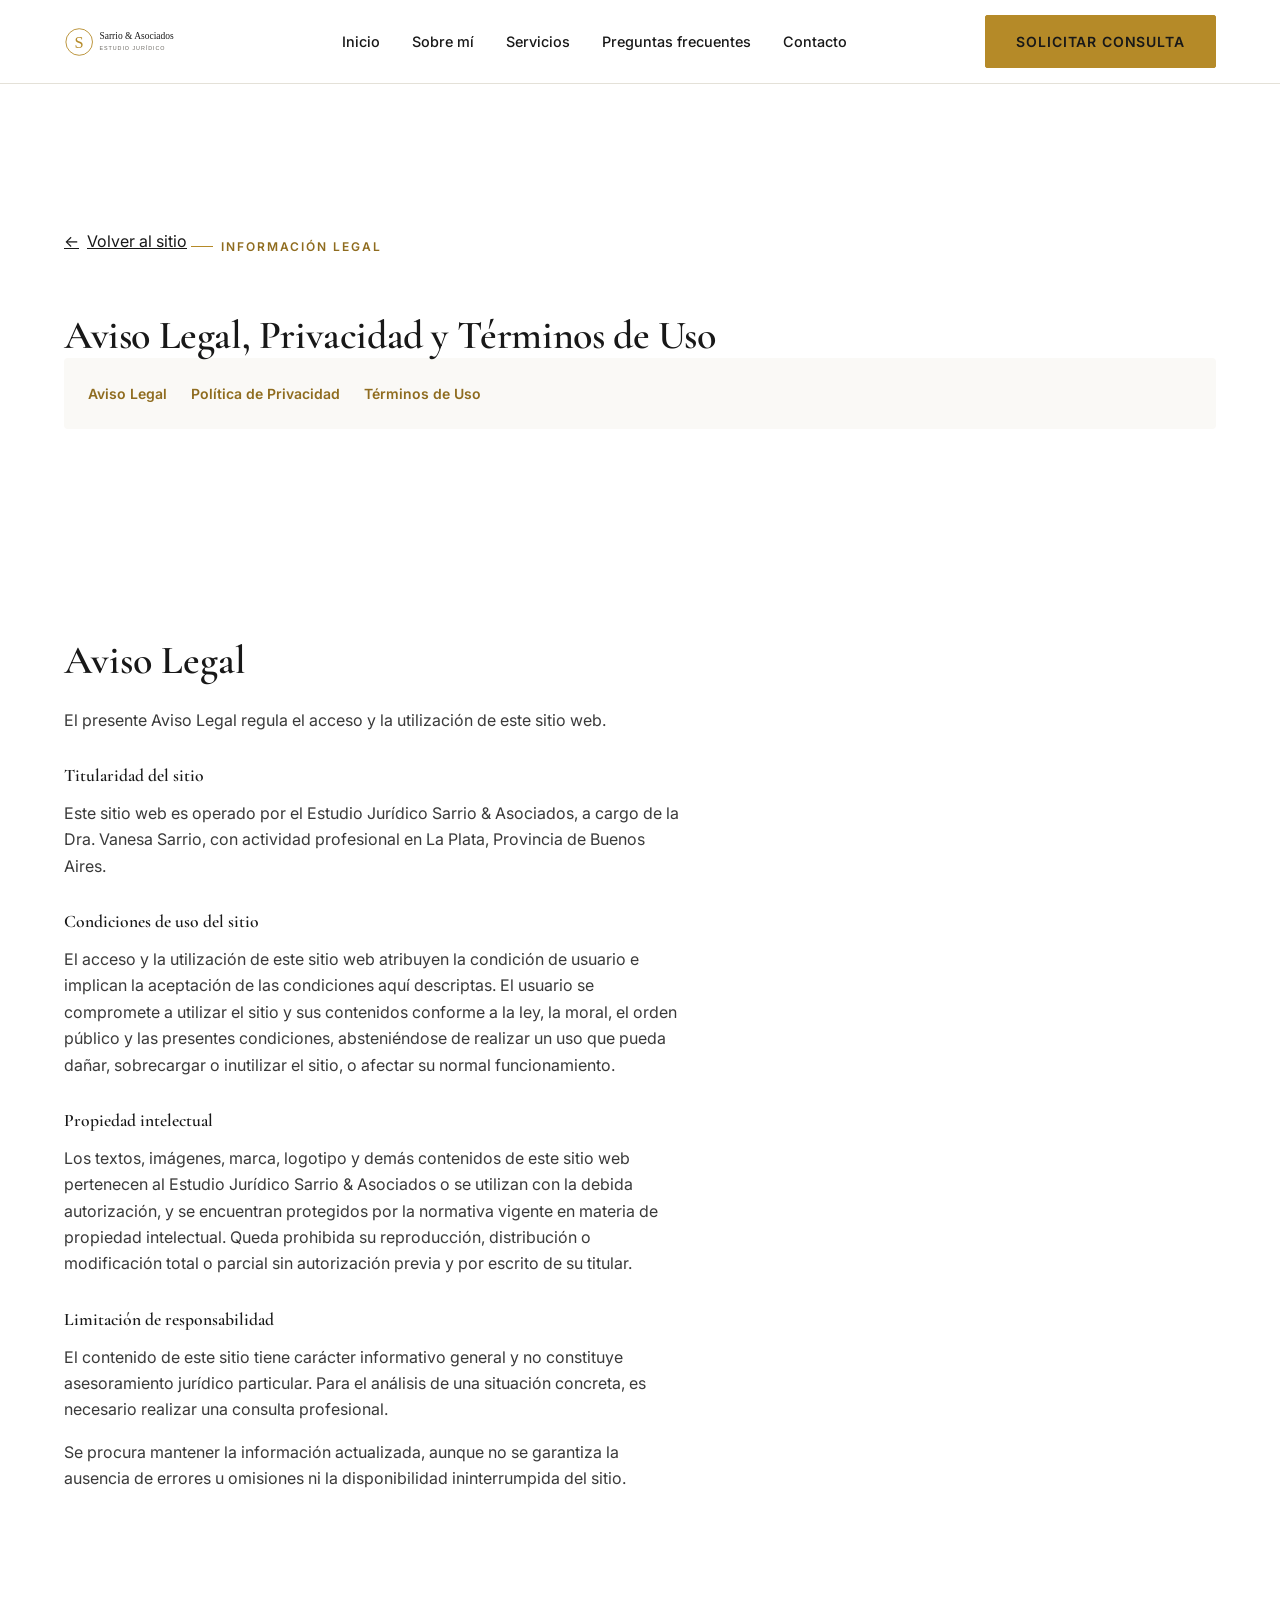
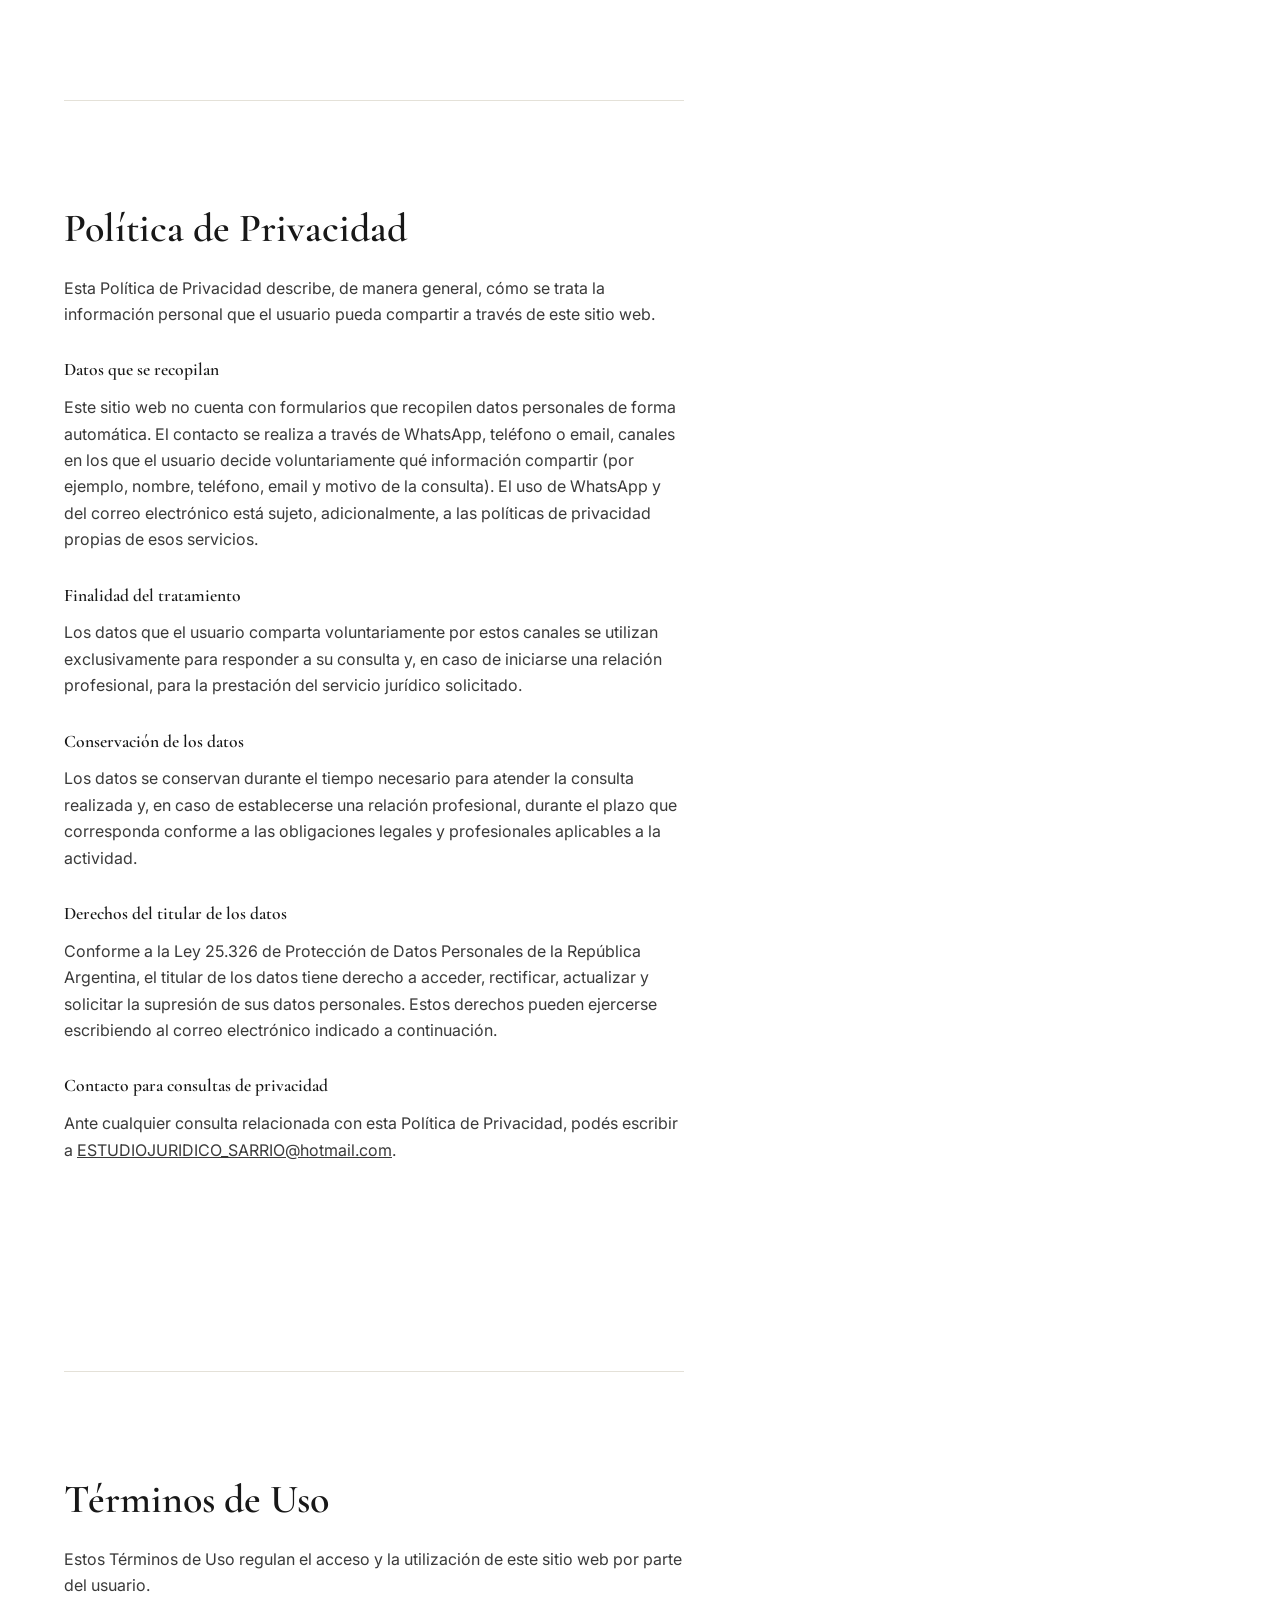
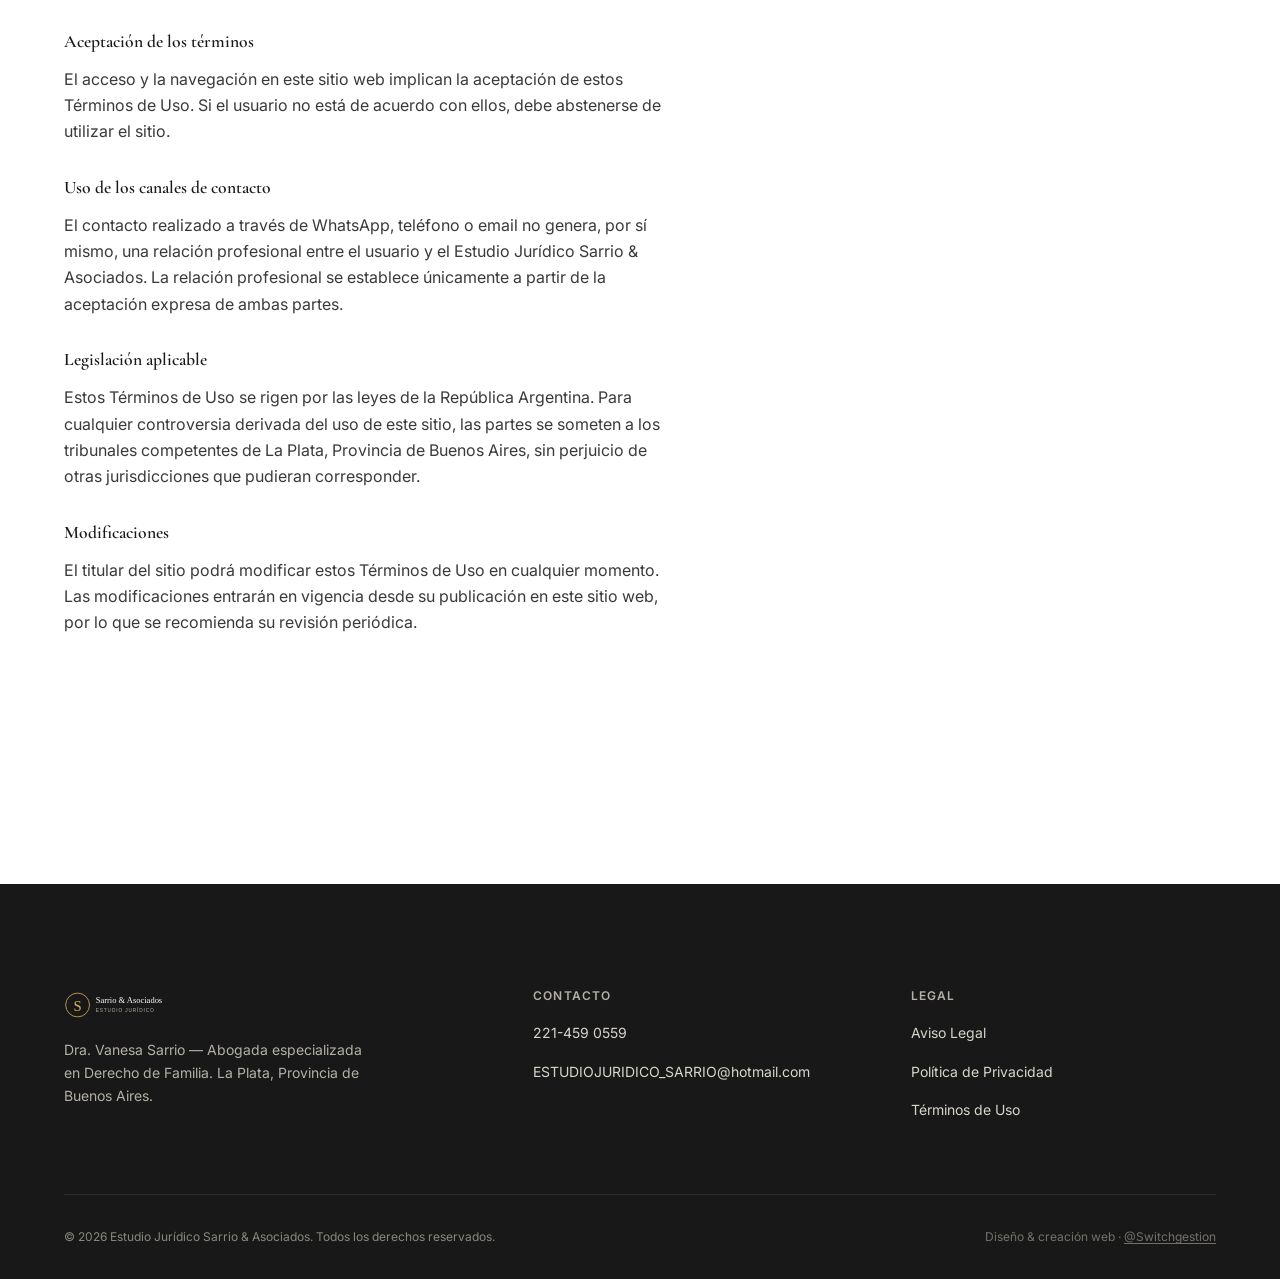
<file: legal.html>
<!DOCTYPE html>
<html lang="es">
<head>
<meta charset="UTF-8">
<meta name="viewport" content="width=device-width, initial-scale=1">
<title>Información Legal | Estudio Jurídico Sarrio & Asociados</title>
<meta name="description" content="Aviso Legal, Política de Privacidad y Términos de Uso del sitio web del Estudio Jurídico Sarrio & Asociados.">

<link rel="canonical" href="legal.html">
<link rel="icon" href="data:image/svg+xml,<svg xmlns='http://www.w3.org/2000/svg' viewBox='0 0 64 64'><rect width='64' height='64' rx='8' fill='%23181818'/><circle cx='32' cy='32' r='22' fill='none' stroke='%23B58A28' stroke-width='1.5'/><text x='32' y='41' font-family='Georgia, Times New Roman, serif' font-size='28' fill='%23D6B45A' text-anchor='middle'>S</text></svg>" type="image/svg+xml">
<link rel="preconnect" href="https://fonts.googleapis.com">
<link rel="preconnect" href="https://fonts.gstatic.com" crossorigin>
<link href="https://fonts.googleapis.com/css2?family=Cormorant+Garamond:wght@500;600;700&family=Inter:wght@400;500;600;700&display=swap" rel="stylesheet">
<style>
/* ============================================================
   ESTUDIO JURÍDICO SARRIO & ASOCIADOS — Sistema de diseño
   ============================================================ */

/* ---------- Tokens ---------- */
:root{
  /* Color — paleta de marca (no modificar) */
  --white:      #FFFFFF;
  --warm-white: #FAF9F6;
  --gold:       #B58A28;
  --gold-dark:  #8f6c1f;
  --gold-light: #D6B45A;
  --charcoal:   #181818;
  --gray-light: #F1F0ED;
  --gray-mid:   #6B6862;
  --border:     #E4E1D8;

  /* Tipografía */
  --font-display: "Cormorant Garamond", "Times New Roman", serif;
  --font-body: "Inter", -apple-system, BlinkMacSystemFont, sans-serif;

  --fs-h1: clamp(2.25rem, 1.7rem + 2.4vw, 3.75rem);
  --fs-h2: clamp(1.7rem, 1.4rem + 1.4vw, 2.5rem);
  --fs-h3: clamp(1.25rem, 1.1rem + 0.7vw, 1.6rem);
  --fs-lead: clamp(1.05rem, 1rem + 0.3vw, 1.25rem);
  --fs-body: 1rem;
  --fs-small: 0.875rem;
  --fs-xs: 0.75rem;

  /* Espaciado */
  --sp-1: 0.25rem;
  --sp-2: 0.5rem;
  --sp-3: 0.75rem;
  --sp-4: 1rem;
  --sp-5: 1.5rem;
  --sp-6: 2rem;
  --sp-7: 3rem;
  --sp-8: 4.5rem;
  --sp-9: 6.5rem;
  --sp-10: 9rem;

  /* Layout */
  --max-width: 1200px;
  --max-reading: 62ch;
  --radius-sm: 2px;
  --radius-md: 4px;
  --shadow-sm: 0 1px 3px rgba(24,24,24,0.06);
  --shadow-md: 0 12px 32px rgba(24,24,24,0.08);
  --ease: cubic-bezier(.4,0,.2,1);
  --dur: 240ms;

  --header-h: 76px;
}

/* ---------- Reset ---------- */
*, *::before, *::after{ box-sizing:border-box; }
html{ scroll-behavior:smooth; scroll-padding-top: calc(var(--header-h) + 12px); }
body{
  margin:0;
  font-family: var(--font-body);
  font-size: var(--fs-body);
  line-height:1.65;
  color: var(--charcoal);
  background: var(--white);
  -webkit-font-smoothing: antialiased;
}
img{ max-width:100%; display:block; }
a{ color:inherit; }
button{ font:inherit; }
ul{ margin:0; padding:0; list-style:none; }
h1,h2,h3,p,figure{ margin:0; }

@media (prefers-reduced-motion: reduce){
  *, *::before, *::after{ animation-duration:0.01ms !important; animation-iteration-count:1 !important; transition-duration:0.01ms !important; scroll-behavior:auto !important; }
}

/* ---------- Utilidades ---------- */
.container{ max-width: var(--max-width); margin-inline:auto; padding-inline: var(--sp-5); }
.reading{ max-width: var(--max-reading); }
.visually-hidden{ position:absolute; width:1px; height:1px; padding:0; margin:-1px; overflow:hidden; clip:rect(0,0,0,0); white-space:nowrap; border:0; }

.skip-link{
  position:absolute; left:var(--sp-4); top:-60px;
  background:var(--charcoal); color:var(--white);
  padding: var(--sp-3) var(--sp-5); border-radius: var(--radius-sm);
  z-index:200; transition: top var(--dur) var(--ease);
}
.skip-link:focus{ top: var(--sp-4); }

:focus-visible{ outline:2px solid var(--gold); outline-offset:3px; }

/* ---------- Tipografía ---------- */
.eyebrow{
  font-family: var(--font-body);
  font-size: var(--fs-xs);
  letter-spacing: 0.16em;
  text-transform: uppercase;
  color: var(--gold-dark);
  font-weight:600;
  display:inline-flex;
  align-items:center;
  gap: var(--sp-2);
}
.eyebrow::before{ content:""; width:22px; height:1px; background:var(--gold); display:inline-block; }

h1, .h1{ font-family: var(--font-display); font-weight:600; font-size: var(--fs-h1); line-height:1.08; letter-spacing:-0.01em; }
h2, .h2{ font-family: var(--font-display); font-weight:600; font-size: var(--fs-h2); line-height:1.15; }
h3, .h3{ font-family: var(--font-display); font-weight:600; font-size: var(--fs-h3); line-height:1.3; }
.lead{ font-size: var(--fs-lead); color:#3a3a3a; }
.section-intro{ max-width: 46ch; }
small, .small{ font-size: var(--fs-small); }

.section-head{ margin-bottom: var(--sp-8); }
.section-head h2{ margin-top: var(--sp-3); }
.section-head p{ margin-top: var(--sp-4); }

/* ---------- Layout de secciones ---------- */
section{ padding-block: var(--sp-9); }
.section-tight{ padding-block: var(--sp-8); }
.bg-warm{ background: var(--warm-white); }
.bg-graylight{ background: var(--gray-light); }
.bg-dark{ background: var(--charcoal); color: var(--white); }
.bg-dark .eyebrow{ color: var(--gold-light); }
.bg-dark .eyebrow::before{ background: var(--gold-light); }

.divider{ height:1px; background: linear-gradient(90deg, var(--gold) 0, var(--border) 60px); border:0; margin: var(--sp-8) 0; }

/* ---------- Signature: monograma "S" ---------- */
.sig-swash{
  position:absolute;
  font-family: var(--font-display);
  color: var(--gold-light);
  opacity:0.16;
  font-size: 14rem;
  line-height:1;
  pointer-events:none;
  user-select:none;
  z-index:0;
}
.sig-mark{
  display:inline-block; width:34px; height:34px;
  border:1px solid var(--gold);
  border-radius:50%;
  position:relative;
}
.sig-mark::after{
  content:"S";
  font-family: var(--font-display);
  color: var(--gold);
  font-size:1.1rem;
  position:absolute; inset:0;
  display:flex; align-items:center; justify-content:center;
}

/* ---------- Botones ---------- */
.btn{
  display:inline-flex; align-items:center; justify-content:center; gap: var(--sp-2);
  padding: 0.9rem 1.9rem;
  font-size: var(--fs-small);
  font-weight:600;
  letter-spacing:0.06em;
  text-transform:uppercase;
  text-decoration:none;
  border-radius: var(--radius-sm);
  border:1px solid transparent;
  cursor:pointer;
  transition: background var(--dur) var(--ease), color var(--dur) var(--ease), border-color var(--dur) var(--ease), transform var(--dur) var(--ease);
  min-height:48px;
  white-space:nowrap;
}
.btn:active{ transform: translateY(1px); }
.btn-primary{ background: var(--gold); color: var(--charcoal); border-color: var(--gold); }
.btn-primary:hover{ background: var(--gold-dark); border-color: var(--gold-dark); color:var(--white); }
.btn-outline{ background:transparent; color: var(--charcoal); border-color: var(--charcoal); }
.btn-outline:hover{ background: var(--charcoal); color: var(--white); }
.bg-dark .btn-outline{ color:var(--white); border-color: var(--white); }
.bg-dark .btn-outline:hover{ background: var(--white); color: var(--charcoal); }
.btn-ghost{ background:transparent; color: var(--gold-dark); border-color: transparent; padding-inline:0; text-transform:none; letter-spacing:normal; font-size:var(--fs-body); font-weight:600; }
.btn-ghost::after{ content:"→"; transition: transform var(--dur) var(--ease); }
.btn-ghost:hover::after{ transform: translateX(4px); }
.btn-wa{ background:#181818; color:var(--white); border-color:#181818; }
.btn-wa:hover{ background: var(--gold); color:var(--charcoal); border-color:var(--gold); }
.btn:disabled{ opacity:0.55; cursor:not-allowed; }

/* ---------- Header ---------- */
.site-header{
  position:sticky; top:0; z-index:100;
  background: rgba(255,255,255,0.92);
  backdrop-filter: blur(8px);
  border-bottom:1px solid var(--border);
  height: var(--header-h);
  display:flex; align-items:center;
  transition: box-shadow var(--dur) var(--ease);
}
.site-header.is-scrolled{ box-shadow: var(--shadow-sm); }
.site-header .container{ display:flex; align-items:center; justify-content:space-between; gap: var(--sp-5); width:100%; }

.brand{ display:flex; align-items:center; gap: var(--sp-3); text-decoration:none; color:var(--charcoal); }
.brand-logo{ height:38px; width:auto; }
.brand-text{ display:flex; flex-direction:column; line-height:1.15; }
.brand-text strong{ font-family: var(--font-display); font-size:1.15rem; font-weight:600; }
.brand-text span{ font-size:0.65rem; letter-spacing:0.1em; text-transform:uppercase; color:var(--gray-mid); }

.nav-desktop{ display:none; }
.nav-desktop ul{ display:flex; gap: var(--sp-6); }
.nav-desktop a{
  text-decoration:none; font-size:0.9rem; font-weight:500; color:var(--charcoal);
  position:relative; padding-block:4px;
}
.nav-desktop a::after{
  content:""; position:absolute; left:0; right:0; bottom:-2px; height:1px; background:var(--gold);
  transform:scaleX(0); transform-origin:left; transition: transform var(--dur) var(--ease);
}
.nav-desktop a:hover::after, .nav-desktop a[aria-current="page"]::after{ transform:scaleX(1); }

.header-actions{ display:flex; align-items:center; gap: var(--sp-4); }
.header-actions .btn{ display:none; }

.menu-toggle{
  display:inline-flex; flex-direction:column; justify-content:center; gap:5px;
  width:44px; height:44px; align-items:center; justify-content:center;
  background:none; border:1px solid var(--border); border-radius:var(--radius-sm); cursor:pointer;
}
.menu-toggle span{ display:block; width:20px; height:1.5px; background:var(--charcoal); transition: transform var(--dur) var(--ease), opacity var(--dur) var(--ease); }
.menu-toggle[aria-expanded="true"] span:nth-child(1){ transform: translateY(6.5px) rotate(45deg); }
.menu-toggle[aria-expanded="true"] span:nth-child(2){ opacity:0; }
.menu-toggle[aria-expanded="true"] span:nth-child(3){ transform: translateY(-6.5px) rotate(-45deg); }

.nav-mobile{
  position:fixed; inset:var(--header-h) 0 0 0; background:var(--white);
  transform: translateX(100%); transition: transform var(--dur) var(--ease);
  z-index:99; overflow-y:auto; padding: var(--sp-7) var(--sp-5);
}
.nav-mobile.is-open{ transform: translateX(0); }
.nav-mobile ul{ display:flex; flex-direction:column; gap: var(--sp-1); }
.nav-mobile a{
  display:block; padding: var(--sp-4) var(--sp-2); text-decoration:none; color:var(--charcoal);
  font-family: var(--font-display); font-size:1.4rem; border-bottom:1px solid var(--border);
}
.nav-mobile .btn{ margin-top: var(--sp-6); width:100%; }
.nav-mobile-contact{ margin-top: var(--sp-8); display:flex; flex-direction:column; gap:var(--sp-3); font-size:var(--fs-small); color:var(--gray-mid); }
.nav-mobile-contact a{ color:var(--charcoal); text-decoration:none; }

/* ---------- Hero ---------- */
.hero{ position:relative; overflow:hidden; padding-block: var(--sp-8) var(--sp-9); }
.hero .container{
  display:grid; gap: var(--sp-8);
  position:relative; z-index:1;
}
.hero-copy{ max-width:52ch; }
.hero h1{ margin-top: var(--sp-4); }
.hero .lead{ margin-top: var(--sp-5); max-width:44ch; }
.hero-ctas{ display:flex; flex-wrap:wrap; gap: var(--sp-4); margin-top: var(--sp-7); }
.hero-location{
  margin-top: var(--sp-6); display:flex; align-items:center; gap: var(--sp-2);
  font-size: var(--fs-small); color: var(--gray-mid);
}
.hero-visual{
  position:relative; aspect-ratio: 4/5; border-radius: var(--radius-md); overflow:hidden;
  background: linear-gradient(160deg, var(--gray-light) 0%, var(--warm-white) 60%, #fff 100%);
  display:flex; align-items:center; justify-content:center;
  border:1px solid var(--border);
}
.hero-visual .placeholder-mark{
  font-family:var(--font-display); font-size:7rem; color:var(--gold); opacity:0.35;
}
.hero-visual::after{
  content:""; position:absolute; inset:12px; border:1px solid var(--gold-light); opacity:0.5; pointer-events:none;
}
.hero-visual figcaption{
  position:absolute; left:0; right:0; bottom:0; padding: var(--sp-4);
  font-size: var(--fs-xs); color: var(--gray-mid); background:rgba(255,255,255,0.85);
}

/* ---------- Presentación (sobre mí) ---------- */
.about-grid{ display:grid; gap: var(--sp-8); align-items:center; }
.about-photo{
  aspect-ratio: 3/4; border-radius: var(--radius-md); border:1px solid var(--border);
  background: linear-gradient(150deg, var(--warm-white), var(--gray-light));
  display:flex; align-items:center; justify-content:center; position:relative;
}
.about-photo .placeholder-mark{ font-family:var(--font-display); font-size:5rem; color:var(--gold); opacity:0.3; }
.about-body p + p{ margin-top: var(--sp-4); }
.about-body .h3{ margin-top:var(--sp-2); color:var(--gold-dark); font-style:italic; font-weight:500; }
.about-body .btn{ margin-top: var(--sp-6); }

/* ---------- Grid genérico de cards ---------- */
.grid{ display:grid; gap: var(--sp-6); }
.grid-3{ grid-template-columns: repeat(1, 1fr); }
.grid-2{ grid-template-columns: repeat(1, 1fr); }

/* Servicios */
.service-card{
  background: var(--white); border:1px solid var(--border); border-radius: var(--radius-md);
  padding: var(--sp-6); display:flex; flex-direction:column; gap: var(--sp-4);
  transition: box-shadow var(--dur) var(--ease), transform var(--dur) var(--ease), border-color var(--dur) var(--ease);
}
.service-card:hover{ box-shadow: var(--shadow-md); transform: translateY(-3px); border-color: var(--gold-light); }
.service-icon{ width:44px; height:44px; color: var(--gold); }
.service-card h3{ font-size:1.3rem; }
.service-card p{ color:#4a4a4a; font-size:var(--fs-small); flex:1; }

/* Situaciones */
.situation-card{
  background: var(--warm-white); border-left:2px solid var(--gold);
  border-radius: var(--radius-sm); padding: var(--sp-6); display:flex; flex-direction:column; gap:var(--sp-3);
}
.situation-card h3{ font-size:1.2rem; }
.situation-card p{ color:#4a4a4a; font-size:var(--fs-small); flex:1; }

/* Pilares */
.pillars{ display:grid; gap: var(--sp-7); }
.pillar-num{ font-family:var(--font-display); font-size:3rem; color:var(--gold-light); line-height:1; }
.pillar h3{ margin-top:var(--sp-2); }
.pillar p{ margin-top:var(--sp-3); color:#4a4a4a; }

/* Acompañamiento */
.accompany-grid{ display:grid; gap:var(--sp-8); align-items:center; }
.accompany-visual{
  aspect-ratio: 5/4; border-radius: var(--radius-md); border:1px solid var(--border);
  background: linear-gradient(140deg, var(--gray-light), #fff 70%);
}

/* Proceso */
.process{ display:grid; gap: var(--sp-7); position:relative; }
.process::before{ content:""; position:absolute; left:20px; top:8px; bottom:8px; width:1px; background:var(--border); }
.process-step{ position:relative; padding-left: var(--sp-8); }
.process-step .step-num{
  position:absolute; left:0; top:0; width:42px; height:42px; border-radius:50%;
  border:1px solid var(--gold); display:flex; align-items:center; justify-content:center;
  font-family:var(--font-display); color:var(--gold-dark); background:var(--white); font-size:1.05rem;
}
.process-step h3{ font-size:1.1rem; }
.process-step p{ margin-top:var(--sp-2); color:#4a4a4a; font-size:var(--fs-small); }

/* Compromiso */
.commitment-list{ display:grid; gap: var(--sp-4); margin-top: var(--sp-6); }
.commitment-list li{ display:flex; align-items:flex-start; gap: var(--sp-3); font-family:var(--font-display); font-size:1.4rem; }
.commitment-list svg{ flex-shrink:0; width:22px; height:22px; margin-top:6px; color:var(--gold); }

/* FAQ */
.accordion{ border-top:1px solid var(--border); }
.accordion-item{ border-bottom:1px solid var(--border); }
.accordion-trigger{
  width:100%; display:flex; align-items:center; justify-content:space-between; gap:var(--sp-4);
  background:none; border:0; text-align:left; padding: var(--sp-5) 0; cursor:pointer;
  font-family: var(--font-display); font-size:1.15rem; color:var(--charcoal);
}
.accordion-trigger .icon{ flex-shrink:0; width:22px; height:22px; color:var(--gold); transition: transform var(--dur) var(--ease); }
.accordion-trigger[aria-expanded="true"] .icon{ transform: rotate(45deg); }
.accordion-panel{ max-height:0; overflow:hidden; transition: max-height var(--dur) var(--ease); }
.accordion-panel p{ padding-bottom: var(--sp-5); color:#4a4a4a; max-width:65ch; }

/* CTA final */
.cta-final{ text-align:center; }
.cta-final h2{ max-width:22ch; margin-inline:auto; }
.cta-final p{ margin-top:var(--sp-4); color:#c9c6bd; }
.cta-final .hero-ctas{ justify-content:center; margin-top:var(--sp-7); }

/* Contacto */
.contact-grid{ display:grid; gap: var(--sp-8); }
.contact-info dl{ margin-top: var(--sp-6); display:grid; gap: var(--sp-4); }
.contact-info dt{ font-size:var(--fs-xs); text-transform:uppercase; letter-spacing:0.08em; color:var(--gray-mid); }
.contact-info dd{ margin:0; font-size:1.05rem; }
.contact-info dd a{ text-decoration:none; }
.contact-info dd a:hover{ color:var(--gold-dark); }
.contact-note{ margin-top: var(--sp-6); padding: var(--sp-5); background:var(--warm-white); border-radius:var(--radius-md); font-size:var(--fs-small); color:#4a4a4a; }

/* Formulario */
.form{ display:flex; flex-direction:column; gap: var(--sp-5); }
.form-row{ display:grid; gap: var(--sp-5); grid-template-columns:1fr; }
.field{ display:flex; flex-direction:column; gap: var(--sp-2); }
.field label{ font-size:var(--fs-small); font-weight:600; }
.field .required{ color:var(--gold-dark); }
.field input, .field select, .field textarea{
  font: inherit; padding: 0.85rem 1rem; border:1px solid var(--border); border-radius:var(--radius-sm);
  background:var(--white); color:var(--charcoal); transition: border-color var(--dur) var(--ease), box-shadow var(--dur) var(--ease);
}
.field input:focus, .field select:focus, .field textarea:focus{
  border-color: var(--gold); box-shadow: 0 0 0 3px rgba(181,138,40,0.15); outline:none;
}
.field textarea{ resize:vertical; min-height:120px; }
.field-error{ font-size:var(--fs-xs); color:#b13c3c; display:none; }
.field.has-error input, .field.has-error textarea{ border-color:#b13c3c; }
.field.has-error .field-error{ display:block; }
.field-checkbox{ flex-direction:row; align-items:flex-start; gap: var(--sp-3); }
.field-checkbox input{ width:18px; height:18px; margin-top:3px; accent-color: var(--gold); flex-shrink:0; }
.field-checkbox label{ font-weight:400; font-size:var(--fs-small); }
.field-checkbox a{ color:var(--gold-dark); text-decoration:underline; }
.form-actions{ display:flex; flex-wrap:wrap; align-items:center; gap: var(--sp-5); margin-top: var(--sp-2); }
.form-status{ font-size:var(--fs-small); }
.form-status[data-state="success"]{ color:#2f6d3a; }
.form-status[data-state="error"]{ color:#b13c3c; }
.btn[data-loading="true"]{ position:relative; color:transparent; }
.btn[data-loading="true"]::after{
  content:""; position:absolute; width:16px; height:16px; border-radius:50%;
  border:2px solid rgba(24,24,24,0.3); border-top-color: var(--charcoal);
  animation: spin 0.7s linear infinite;
}
@keyframes spin{ to{ transform: rotate(360deg); } }

/* ---------- Footer ---------- */
.site-footer{ background: var(--charcoal); color: #d8d5cc; padding-block: var(--sp-9) var(--sp-6); }
.footer-grid{ display:grid; gap: var(--sp-8); }
.footer-brand{ display:flex; align-items:center; gap: var(--sp-3); }
.footer-brand strong{ font-family:var(--font-display); font-size:1.2rem; color:var(--white); }
.footer-desc{ margin-top: var(--sp-4); max-width:34ch; font-size:var(--fs-small); color:#b3b0a6; }
.footer-col h3{ font-family:var(--font-body); font-size:var(--fs-xs); text-transform:uppercase; letter-spacing:0.1em; color:#b3b0a6; font-weight:600; }
.footer-col ul{ margin-top: var(--sp-4); display:flex; flex-direction:column; gap: var(--sp-3); }
.footer-col a{ text-decoration:none; color:#d8d5cc; font-size:var(--fs-small); }
.footer-col a:hover{ color: var(--gold-light); }
.footer-social{ display:flex; gap: var(--sp-4); margin-top:var(--sp-4); }
.footer-social a{ width:36px; height:36px; border:1px solid #3a3a3a; border-radius:50%; display:flex; align-items:center; justify-content:center; }
.footer-social svg{ width:16px; height:16px; }
.footer-bottom{
  margin-top: var(--sp-8); padding-top: var(--sp-6); border-top:1px solid #2c2c2c;
  display:flex; flex-direction:column; gap: var(--sp-3);
  font-size: var(--fs-xs); color:#8a877d;
}
.footer-legal-links{ display:flex; flex-wrap:wrap; gap: var(--sp-1) var(--sp-3); }
.footer-legal-links a{ text-decoration:none; color:#8a877d; }
.footer-legal-links a:hover{ color:var(--gold-light); }
.credit{ opacity:0.8; }
.credit a{ color:#8a877d; text-decoration:underline; text-underline-offset:2px; }
.credit a:hover{ color:var(--gold-light); }

/* WhatsApp flotante (mobile) */
.wa-float{
  position:fixed; right:var(--sp-4); bottom:var(--sp-4); z-index:90;
  width:52px; height:52px; border-radius:50%; background:var(--charcoal); color:var(--white);
  display:flex; align-items:center; justify-content:center; box-shadow: var(--shadow-md);
  text-decoration:none;
}
.wa-float svg{ width:24px; height:24px; }

/* ---------- Página legal ---------- */
.legal-page main{ padding-block: var(--sp-8) var(--sp-10); }
.legal-toc{
  display:flex; flex-wrap:wrap; gap: var(--sp-2) var(--sp-5);
  padding: var(--sp-5); background:var(--warm-white); border-radius:var(--radius-md);
  margin-bottom: var(--sp-9); font-size:var(--fs-small);
}
.legal-toc a{ text-decoration:none; color:var(--gold-dark); font-weight:600; }
.legal-section{ max-width: var(--max-reading); scroll-margin-top: calc(var(--header-h) + 24px); }
.legal-section + .legal-section{ margin-top: var(--sp-9); padding-top: var(--sp-9); border-top:1px solid var(--border); }
.legal-section h2{ margin-bottom: var(--sp-5); }
.legal-section h3{ margin-top: var(--sp-6); margin-bottom: var(--sp-3); font-size:1.1rem; }
.legal-section p{ color:#3a3a3a; }
.legal-section p + p{ margin-top: var(--sp-4); }
.legal-note{
  margin-top: var(--sp-4); padding: var(--sp-4) var(--sp-5); border-left:2px solid var(--gold);
  background: var(--warm-white); font-size: var(--fs-small); color:#5a5648;
}
.back-to-site{ display:inline-flex; align-items:center; gap:var(--sp-2); margin-bottom:var(--sp-7); }
.back-to-site::before{ content:"←"; }

/* ---------- 404 ---------- */
.error-page{ min-height:80vh; display:flex; align-items:center; justify-content:center; text-align:center; padding: var(--sp-8) var(--sp-5); }
.error-page .eyebrow{ justify-content:center; }
.error-page .eyebrow::before{ display:none; }
.error-page h1{ margin-top: var(--sp-4); }
.error-page p{ margin-top: var(--sp-4); color:#4a4a4a; max-width:44ch; margin-inline:auto; }
.error-page .btn{ margin-top: var(--sp-7); }

/* ============================================================
   TABLET — 768px+
   ============================================================ */
@media (min-width: 768px){
  :root{ --header-h: 84px; }
  .grid-2{ grid-template-columns: repeat(2,1fr); }
  .grid-3{ grid-template-columns: repeat(2,1fr); }
  .pillars{ grid-template-columns: repeat(3,1fr); }
  .form-row-2{ grid-template-columns: repeat(2,1fr); }
  .footer-grid{ grid-template-columns: 1.3fr 1fr 1fr; }
  .about-grid{ grid-template-columns: 0.85fr 1fr; }
  .accompany-grid{ grid-template-columns: 1fr 0.85fr; }
  .contact-grid{ grid-template-columns: 0.9fr 1.1fr; }
}

/* ============================================================
   DESKTOP — 1024px+
   ============================================================ */
@media (min-width: 1024px){
  .nav-desktop{ display:block; }
  .menu-toggle, .nav-mobile{ display:none; }
  .header-actions .btn{ display:inline-flex; }

  .hero .container{ grid-template-columns: 1fr 0.9fr; align-items:center; }
  .grid-3{ grid-template-columns: repeat(3,1fr); }
  .process{ display:grid; grid-template-columns: repeat(4,1fr); gap: var(--sp-6); }
  .process::before{ left:8px; right:8px; top:20px; bottom:auto; height:1px; width:auto; }
  .process-step{ padding-left:0; padding-top: var(--sp-8); }
  .process-step .step-num{ position:absolute; left:0; top:0; }
  .footer-bottom{ flex-direction:row; align-items:center; justify-content:space-between; }
}

@media (min-width: 1440px){
  :root{ --sp-9: 8rem; --sp-10: 11rem; }
}

</style>
</head>
<body class="legal-page">
<a class="skip-link" href="#main">Saltar al contenido</a>

<header class="site-header">
  <div class="container">
    <a class="brand" href="index.html">
      <svg class="brand-logo" viewBox="0 0 220 60" role="img" aria-label="Estudio Jurídico Sarrio & Asociados">
  <circle cx="24" cy="30" r="21" fill="none" stroke="#B58A28" stroke-width="1.4"/>
  <text x="24" y="40" font-family="Georgia, 'Times New Roman', serif" font-size="26" fill="#B58A28" text-anchor="middle">S</text>
  <text x="56" y="26" font-family="Georgia, 'Times New Roman', serif" font-size="15" fill="#181818">Sarrio &amp; Asociados</text>
  <text x="56" y="42" font-family="Arial, sans-serif" font-size="8.5" letter-spacing="1.5" fill="#6B6862">ESTUDIO JURÍDICO</text>
</svg>
    </a>
    <nav class="nav-desktop" aria-label="Navegación principal">
      <ul>
        <li><a href="index.html">Inicio</a></li>
        <li><a href="index.html#sobre-mi">Sobre mí</a></li>
        <li><a href="index.html#servicios">Servicios</a></li>
        <li><a href="index.html#faq">Preguntas frecuentes</a></li>
        <li><a href="index.html#contacto">Contacto</a></li>
      </ul>
    </nav>
    <div class="header-actions">
      <a class="btn btn-primary" href="index.html#contacto">Solicitar consulta</a>
      <button class="menu-toggle" aria-expanded="false" aria-controls="nav-mobile" aria-label="Abrir menú">
        <span></span><span></span><span></span>
      </button>
    </div>
  </div>
  <nav class="nav-mobile" id="nav-mobile" aria-label="Navegación mobile">
    <ul>
      <li><a href="index.html">Inicio</a></li>
      <li><a href="index.html#sobre-mi">Sobre mí</a></li>
      <li><a href="index.html#servicios">Servicios</a></li>
      <li><a href="index.html#faq">Preguntas frecuentes</a></li>
      <li><a href="index.html#contacto">Contacto</a></li>
    </ul>
    <a class="btn btn-primary" href="index.html#contacto">Solicitar consulta</a>
  </nav>
</header>

<main id="main">
  <div class="container" style="padding-top: var(--sp-8);">
    <a class="back-to-site" href="index.html">Volver al sitio</a>
    <span class="eyebrow">Información legal</span>
    <h1 class="h1" style="margin-top:0.75rem; font-size:var(--fs-h2);">Aviso Legal, Privacidad y Términos de Uso</h1>

    <nav class="legal-toc" aria-label="Índice de la página legal">
      <a href="#aviso">Aviso Legal</a>
      <a href="#privacidad">Política de Privacidad</a>
      <a href="#terminos">Términos de Uso</a>
    </nav>

    <section class="legal-section" id="aviso">
      <h2>Aviso Legal</h2>
      <p>El presente Aviso Legal regula el acceso y la utilización de este sitio web.</p>

      <h3>Titularidad del sitio</h3>
     <p>Este sitio web es operado por el Estudio Jurídico Sarrio & Asociados, a cargo de la Dra. Vanesa Sarrio, con actividad profesional en La Plata, Provincia de Buenos Aires.</p>

      <h3>Condiciones de uso del sitio</h3>
      <p>El acceso y la utilización de este sitio web atribuyen la condición de usuario e implican la aceptación de las condiciones aquí descriptas. El usuario se compromete a utilizar el sitio y sus contenidos conforme a la ley, la moral, el orden público y las presentes condiciones, absteniéndose de realizar un uso que pueda dañar, sobrecargar o inutilizar el sitio, o afectar su normal funcionamiento.</p>

      <h3>Propiedad intelectual</h3>
      <p>Los textos, imágenes, marca, logotipo y demás contenidos de este sitio web pertenecen al Estudio Jurídico Sarrio & Asociados o se utilizan con la debida autorización, y se encuentran protegidos por la normativa vigente en materia de propiedad intelectual. Queda prohibida su reproducción, distribución o modificación total o parcial sin autorización previa y por escrito de su titular.</p>

      <h3>Limitación de responsabilidad</h3>
      <p>El contenido de este sitio tiene carácter informativo general y no constituye asesoramiento jurídico particular. Para el análisis de una situación concreta, es necesario realizar una consulta profesional.</p>
      <p>Se procura mantener la información actualizada, aunque no se garantiza la ausencia de errores u omisiones ni la disponibilidad ininterrumpida del sitio.</p>
    </section>

    <section class="legal-section" id="privacidad">
      <h2>Política de Privacidad</h2>
      <p>Esta Política de Privacidad describe, de manera general, cómo se trata la información personal que el usuario pueda compartir a través de este sitio web.</p>

      <h3>Datos que se recopilan</h3>
      <p>Este sitio web no cuenta con formularios que recopilen datos personales de forma automática. El contacto se realiza a través de WhatsApp, teléfono o email, canales en los que el usuario decide voluntariamente qué información compartir (por ejemplo, nombre, teléfono, email y motivo de la consulta). El uso de WhatsApp y del correo electrónico está sujeto, adicionalmente, a las políticas de privacidad propias de esos servicios.</p>

      <h3>Finalidad del tratamiento</h3>
      <p>Los datos que el usuario comparta voluntariamente por estos canales se utilizan exclusivamente para responder a su consulta y, en caso de iniciarse una relación profesional, para la prestación del servicio jurídico solicitado.</p>

      <h3>Conservación de los datos</h3>
      <p>Los datos se conservan durante el tiempo necesario para atender la consulta realizada y, en caso de establecerse una relación profesional, durante el plazo que corresponda conforme a las obligaciones legales y profesionales aplicables a la actividad.</p>

      <h3>Derechos del titular de los datos</h3>
      <p>Conforme a la Ley 25.326 de Protección de Datos Personales de la República Argentina, el titular de los datos tiene derecho a acceder, rectificar, actualizar y solicitar la supresión de sus datos personales. Estos derechos pueden ejercerse escribiendo al correo electrónico indicado a continuación.</p>

      <h3>Contacto para consultas de privacidad</h3>
      <p>Ante cualquier consulta relacionada con esta Política de Privacidad, podés escribir a <a href="mailto:ESTUDIOJURIDICO_SARRIO@hotmail.com">ESTUDIOJURIDICO_SARRIO@hotmail.com</a>.</p>
    </section>

    <section class="legal-section" id="terminos">
      <h2>Términos de Uso</h2>
      <p>Estos Términos de Uso regulan el acceso y la utilización de este sitio web por parte del usuario.</p>

      <h3>Aceptación de los términos</h3>
      <p>El acceso y la navegación en este sitio web implican la aceptación de estos Términos de Uso. Si el usuario no está de acuerdo con ellos, debe abstenerse de utilizar el sitio.</p>

      <h3>Uso de los canales de contacto</h3>
      <p>El contacto realizado a través de WhatsApp, teléfono o email no genera, por sí mismo, una relación profesional entre el usuario y el Estudio Jurídico Sarrio & Asociados. La relación profesional se establece únicamente a partir de la aceptación expresa de ambas partes.</p>

      <h3>Legislación aplicable</h3>
      <p>Estos Términos de Uso se rigen por las leyes de la República Argentina. Para cualquier controversia derivada del uso de este sitio, las partes se someten a los tribunales competentes de La Plata, Provincia de Buenos Aires, sin perjuicio de otras jurisdicciones que pudieran corresponder.</p>

      <h3>Modificaciones</h3>
      <p>El titular del sitio podrá modificar estos Términos de Uso en cualquier momento. Las modificaciones entrarán en vigencia desde su publicación en este sitio web, por lo que se recomienda su revisión periódica.</p>
    </section>
  </div>
</main>

<footer class="site-footer">
  <div class="container">
    <div class="footer-grid">
      <div>
        <div class="footer-brand">
          <svg class="brand-logo" viewBox="0 0 220 60" role="img" aria-label="Estudio Jurídico Sarrio & Asociados" style="height:34px;width:auto;">
  <circle cx="24" cy="30" r="21" fill="none" stroke="#D6B45A" stroke-width="1.4"/>
  <text x="24" y="40" font-family="Georgia, 'Times New Roman', serif" font-size="26" fill="#D6B45A" text-anchor="middle">S</text>
  <text x="56" y="26" font-family="Georgia, 'Times New Roman', serif" font-size="15" fill="#FFFFFF">Sarrio &amp; Asociados</text>
  <text x="56" y="42" font-family="Arial, sans-serif" font-size="8.5" letter-spacing="1.5" fill="#b3b0a6">ESTUDIO JURÍDICO</text>
</svg>
        </div>
        <p class="footer-desc">Dra. Vanesa Sarrio — Abogada especializada en Derecho de Familia. La Plata, Provincia de Buenos Aires.</p>
      </div>
      <div class="footer-col">
        <h3>Contacto</h3>
        <ul>
          <li><a href="tel:+5492214590559">221-459 0559</a></li>
          <li><a href="mailto:ESTUDIOJURIDICO_SARRIO@hotmail.com">ESTUDIOJURIDICO_SARRIO@hotmail.com</a></li>
        </ul>
      </div>
      <div class="footer-col">
        <h3>Legal</h3>
        <ul>
          <li><a href="legal.html#aviso">Aviso Legal</a></li>
          <li><a href="legal.html#privacidad">Política de Privacidad</a></li>
          <li><a href="legal.html#terminos">Términos de Uso</a></li>
        </ul>
      </div>
    </div>
    <div class="footer-bottom">
      <div>
        <div>© 2026 Estudio Jurídico Sarrio & Asociados. Todos los derechos reservados.</div>
      </div>
      <div class="credit">
        Diseño &amp; creación web · <a href="https://www.instagram.com/abogada.sarrio/" target="_blank" rel="noopener">@Switchgestion</a>
      </div>
    </div>
  </div>
</footer>

<script>
// Estudio Jurídico Sarrio & Asociados — interacciones
(function () {
  "use strict";

  /* Header: sombra al hacer scroll */
  var header = document.querySelector(".site-header");
  if (header) {
    var onScroll = function () {
      header.classList.toggle("is-scrolled", window.scrollY > 8);
    };
    onScroll();
    window.addEventListener("scroll", onScroll, { passive: true });
  }

  /* Menú mobile */
  var toggle = document.querySelector(".menu-toggle");
  var nav = document.querySelector(".nav-mobile");
  if (toggle && nav) {
    var closeMenu = function () {
      toggle.setAttribute("aria-expanded", "false");
      nav.classList.remove("is-open");
      document.body.style.overflow = "";
    };
    var openMenu = function () {
      toggle.setAttribute("aria-expanded", "true");
      nav.classList.add("is-open");
      document.body.style.overflow = "hidden";
    };
    toggle.addEventListener("click", function () {
      var isOpen = toggle.getAttribute("aria-expanded") === "true";
      isOpen ? closeMenu() : openMenu();
    });
    nav.querySelectorAll("a").forEach(function (link) {
      link.addEventListener("click", closeMenu);
    });
    document.addEventListener("keydown", function (e) {
      if (e.key === "Escape") closeMenu();
    });
  }

  /* Acordeón FAQ accesible */
  document.querySelectorAll(".accordion-item").forEach(function (item) {
    var trigger = item.querySelector(".accordion-trigger");
    var panel = item.querySelector(".accordion-panel");
    if (!trigger || !panel) return;

    trigger.addEventListener("click", function () {
      var isOpen = trigger.getAttribute("aria-expanded") === "true";

      // cerrar otros paneles abiertos (comportamiento tipo acordeón exclusivo)
      document.querySelectorAll(".accordion-trigger[aria-expanded='true']").forEach(function (t) {
        if (t !== trigger) {
          t.setAttribute("aria-expanded", "false");
          var p = document.getElementById(t.getAttribute("aria-controls"));
          if (p) p.style.maxHeight = null;
        }
      });

      trigger.setAttribute("aria-expanded", String(!isOpen));
      panel.style.maxHeight = isOpen ? null : panel.scrollHeight + "px";
    });
  });

  /* Formulario de contacto */
  var form = document.getElementById("contact-form");
  if (form) {
    var status = document.getElementById("form-status");
    var submitBtn = form.querySelector('button[type="submit"]');

    var showError = function (field, message) {
      var wrap = field.closest(".field");
      wrap.classList.add("has-error");
      var err = wrap.querySelector(".field-error");
      if (err) err.textContent = message;
    };
    var clearError = function (field) {
      var wrap = field.closest(".field");
      wrap.classList.remove("has-error");
    };

    var validate = function () {
      var valid = true;
      form.querySelectorAll("[required]").forEach(function (field) {
        clearError(field);
        if (field.type === "checkbox" && !field.checked) {
          showError(field, "Debés aceptar la Política de Privacidad para continuar.");
          valid = false;
          return;
        }
        if (field.type !== "checkbox" && !field.value.trim()) {
          showError(field, "Este campo es obligatorio.");
          valid = false;
          return;
        }
        if (field.type === "email" && field.value.trim()) {
          var re = /^[^\s@]+@[^\s@]+\.[^\s@]+$/;
          if (!re.test(field.value.trim())) {
            showError(field, "Ingresá un email válido.");
            valid = false;
          }
        }
      });
      return valid;
    };

    form.addEventListener("submit", function (e) {
      e.preventDefault();
      status.textContent = "";
      status.removeAttribute("data-state");

      if (!validate()) {
        status.dataset.state = "error";
        status.textContent = "Revisá los campos marcados antes de continuar.";
        return;
      }

      // NOTA TÉCNICA: este formulario no tiene backend conectado.
      // Integrar con un servicio de envío (ej. Formspree, EmailJS) o backend propio
      // reemplazando este bloque por el fetch/POST correspondiente.
      submitBtn.dataset.loading = "true";
      submitBtn.disabled = true;

      setTimeout(function () {
        submitBtn.dataset.loading = "false";
        submitBtn.disabled = false;
        status.dataset.state = "success";
        status.textContent = "Consulta enviada. Te responderemos a la brevedad.";
        form.reset();
      }, 900);
    });

    form.querySelectorAll("[required]").forEach(function (field) {
      field.addEventListener("blur", function () {
        if (field.type === "checkbox") return;
        if (!field.value.trim()) return;
        clearError(field);
      });
    });
  }
})();

</script>
</body>
</html>
</file>
